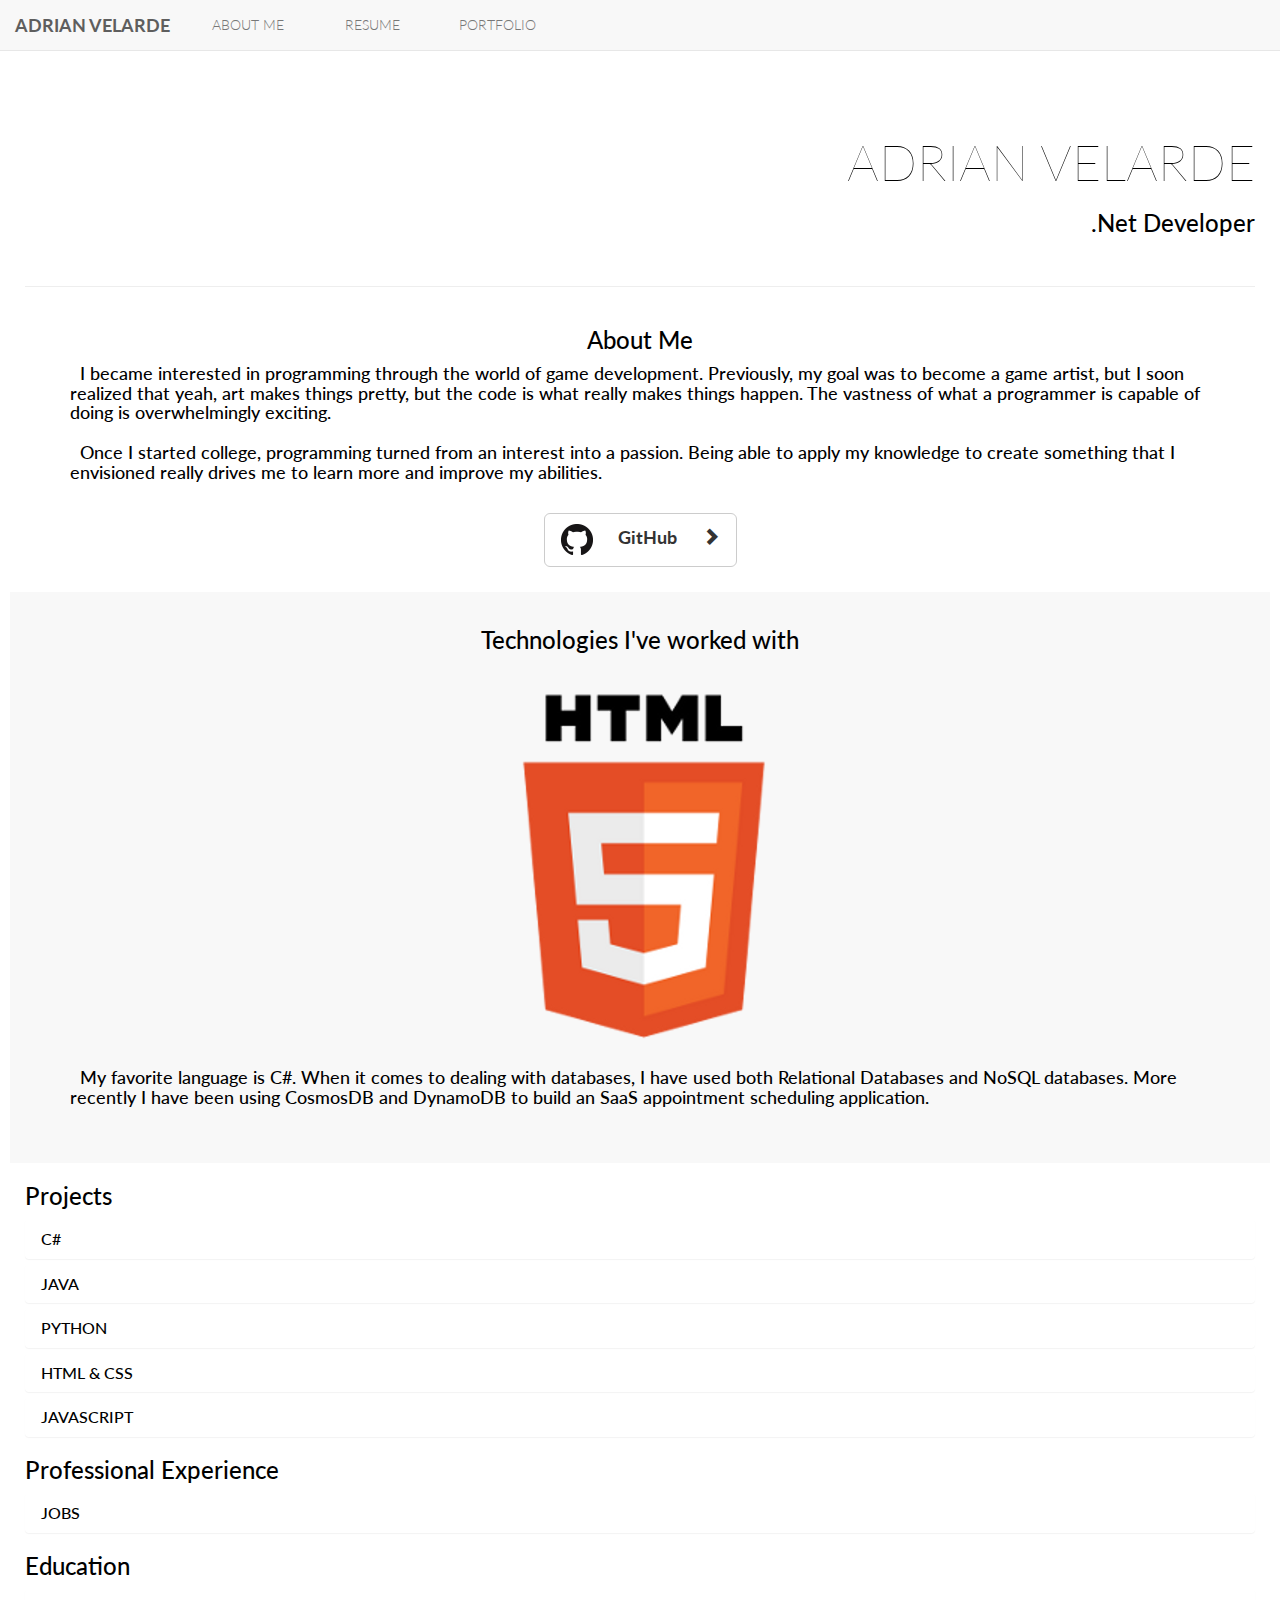
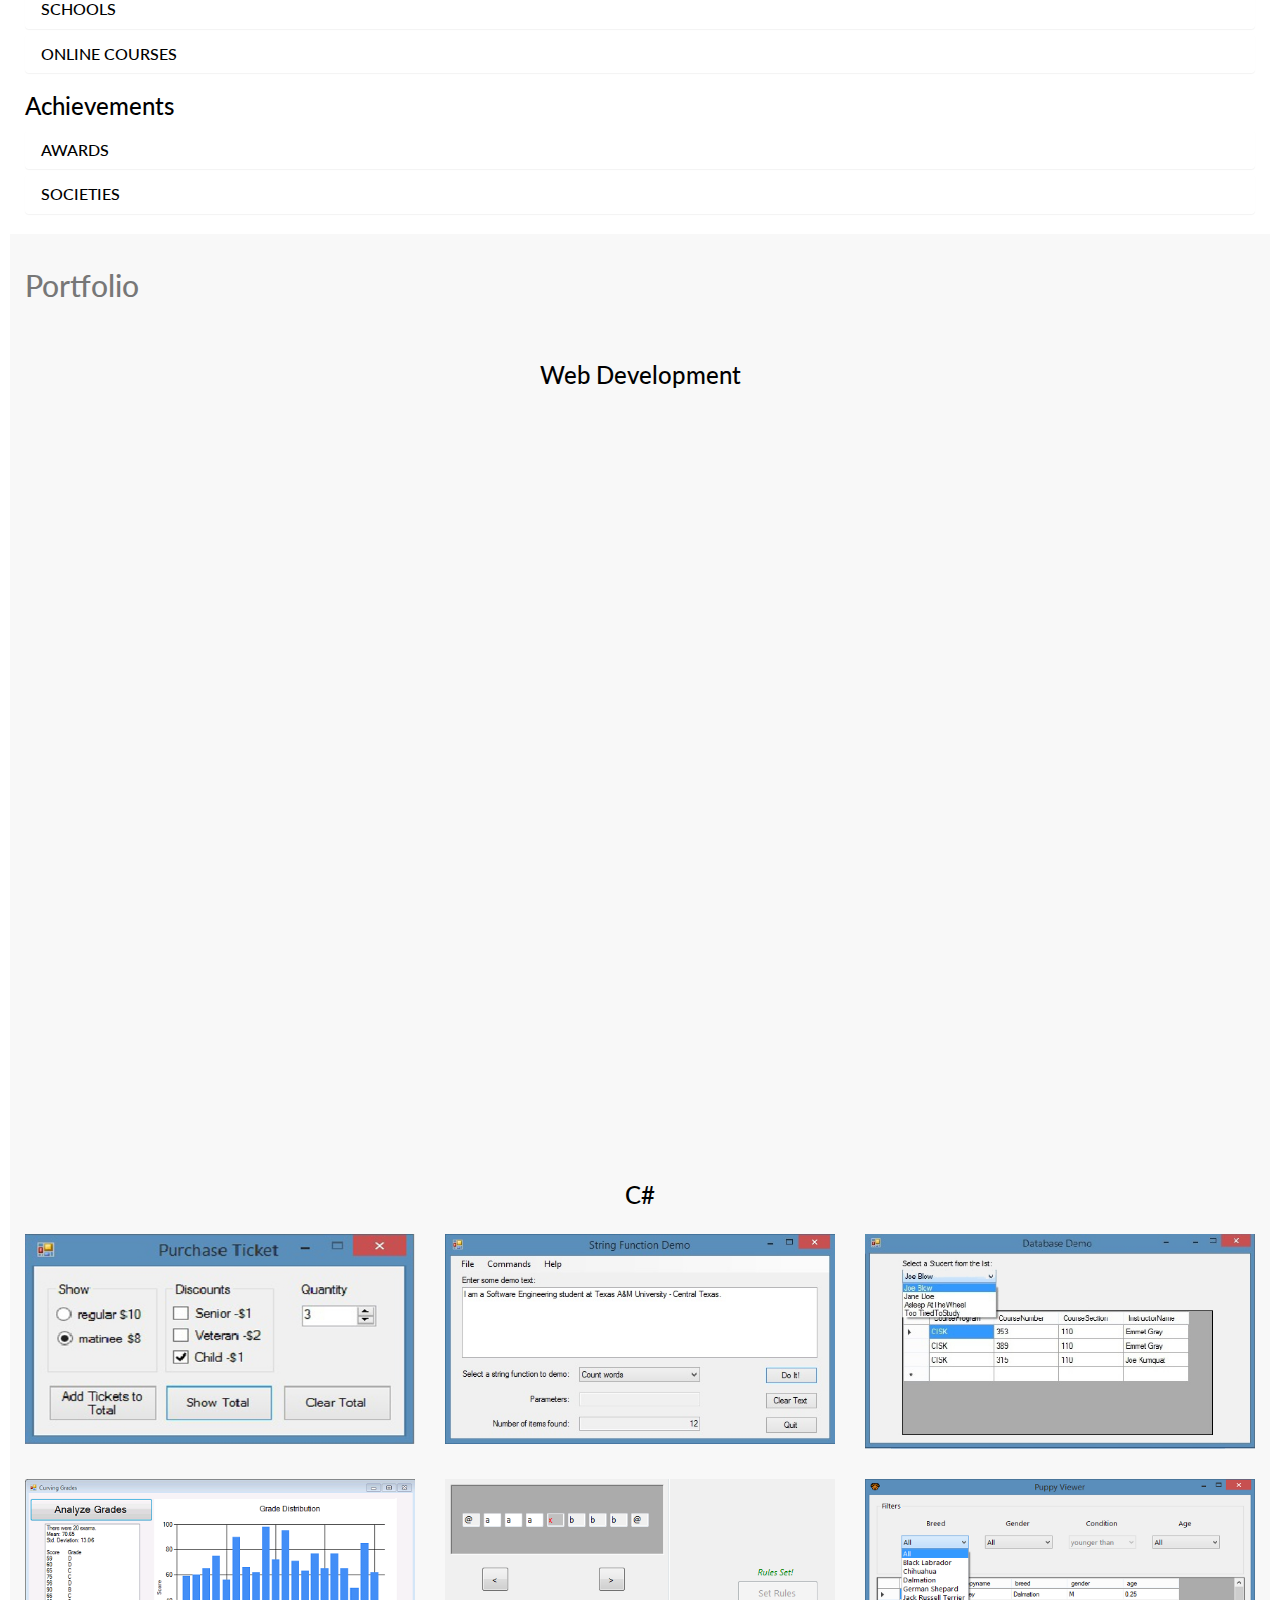
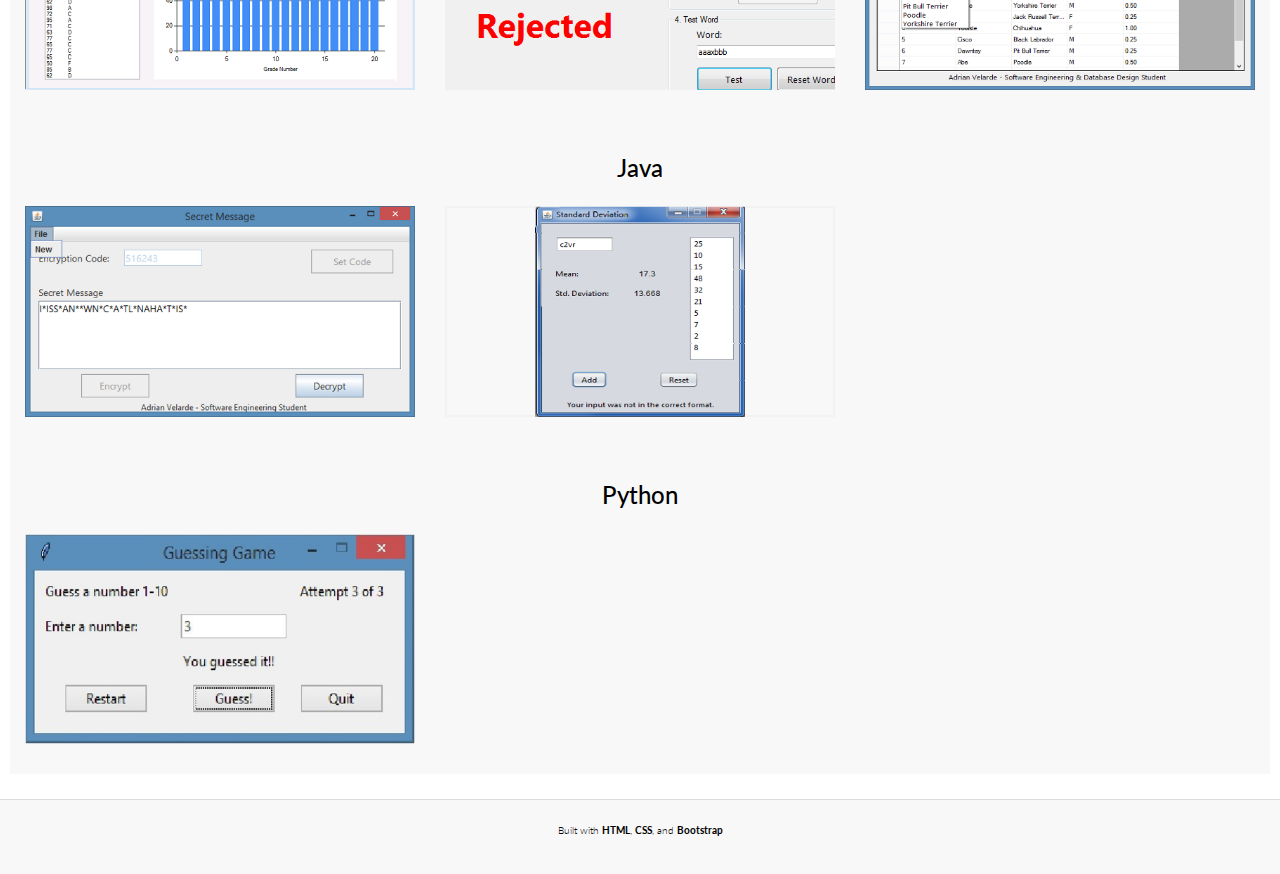
<file: index.html>
<!DOCTYPE html>
<html lang="en">
<head>

<meta charset="utf-8">
<meta name="viewport" content="width=device-width initial-scale=1 maximum-scale=2">

<link rel="stylesheet" href="css/globalStyle.css">
<link rel="stylesheet" href="css/stylesResume.css">
<link rel="stylesheet" href="css/bootstrap.min.css">
<script type="text/javascript" src="js/jquery-1.11.2.min.js"></script>
<script type="text/javascript" src="js/bootstrap.min.js"></script>
<link href='http://fonts.googleapis.com/css?family=Lato:100,300' rel='stylesheet' type='text/css'>

<title>Adrian Velarde</title>

</head>

<body class ="text-lato pad-h">
	<div>
		<div class="jumbotron pad-v">
		  <h1 class="title-super text-uppercase text-thin  text-right">Adrian Velarde</h1>
		  <h3 class="text-right">.Net Developer</h3><br><hr>
		  <div class="container">
			  <h3 id="about-me" class="text-center">About Me</h3>
			  <h4 class="text-left">&nbsp;&nbsp;I became interested in programming through the world of game development. Previously, my goal was to become a game artist, but I soon realized that yeah, art makes things pretty, but the code is what really makes things happen. The vastness of what a programmer is capable of doing is overwhelmingly exciting.<br><br>&nbsp;&nbsp;Once I started college, programming turned from an interest into a passion. Being able to apply my knowledge to create something that I envisioned really drives me to learn more and improve my abilities.<br></h4><br>
			  <p class="text-center"><a class="btn btn-default btn-lg pad-h" href="https://github.com/adrianvelarde" target="_blank" role="button"><img src="media/GitHub/GitHub-Mark-32px.png"><strong class="pad-h">GitHub</strong><span class="glyphicon glyphicon-chevron-right" aria-hidden="true"></span></a></p>
		  </div>
			
		</div>

		<nav class="navbar navbar-default navbar-fixed-top back-color-f8">
			<div class="navbar-header">
				<button  type="button" class="navbar-toggle collapsed" data-toggle="collapse" data-target="#navbar-menu">
					<span class="sr-only">Toggle Navigation</span>
					<span class="icon-bar"></span>
			        <span class="icon-bar"></span>
			        <span class="icon-bar"></span>
				</button>
				<a class="navbar-brand" href="#"><strong>ADRIAN VELARDE</strong></a>
			</div>

			<div class="collapse navbar-collapse" id="navbar-menu">
				<ul class="nav navbar-nav">
					<li><a href="#about-me" class="nav-item">ABOUT ME<span class="sr-only">(current)</span></a></li>
					<li><a href="#resume" class="nav-item">RESUME</a></li>
					<li><a href="#portfolio" class="nav-item">PORTFOLIO</a></li>
				</ul>
			</div>
		</nav>
	</div>

	<div class="row text-center pad-h pad-v back-color-f8">
		<div class="col-xs-12">
			<h3 id="technologies">Technologies I've worked with</h3>
		</div>
	
		<div id="carousel-technologies" class="carousel slide col-xs-12 pad-v" style="width: 100%" data-ride="carousel" data-interval="2000">
			<ol class="carousel-indicators" style="visibility: hidden">
				<li data-target="#carousel-technologies" data-slide-to="0" class="active"></li>
				<li data-target="#carousel-technologies" data-slide-to="1"></li>
				<li data-target="#carousel-technologies" data-slide-to="2"></li>
				<li data-target="#carousel-technologies" data-slide-to="3"></li>
				<li data-target="#carousel-technologies" data-slide-to="4"></li>
				<li data-target="#carousel-technologies" data-slide-to="5"></li>
			</ol>

			<div class="carousel-inner" role="listbox">
				<div class="item active">
					<img class="center-block" src="media/300logohtml5.png" alt="HTML 5">
				</div>
				<div class="item">
					<img class="center-block" src="media/300logocss3.png" alt="CSS 3">
				</div>
				<div class="item">
					<img class="center-block" src="media/300logopy.png" alt="Python">
				</div>
				<div class="item">
					<img class="center-block" src="media/300logojava.png" alt="Java">
				</div>
				<div class="item">
					<img class="center-block" src="media/300logoVS.png" alt="Visual Studio">
				</div>
				<div class="item">
					<img class="center-block" src="media/300logopostgre.png" alt="PostgreSQL">
				</div>
			</div>
		</div>
		<div class="container pad-v">
			<h4 class="text-left pad-v">&nbsp;&nbsp;My favorite language is C#. When it comes to dealing with databases, I have used both Relational Databases and NoSQL databases. More recently I have been using CosmosDB and DynamoDB to build an SaaS appointment scheduling application.</h4>
		</div>
	</div>

	<!-- RESUME -->
	<div class="row" id="resume">
		<div class="col-md-12">
			<h3 id="assignments">Projects</h3>

			<div class="panel-group" id="accordion" role="tablist" aria-multiselectable="true" data-parent="#selector">

				<div class="panel"><!--add class "panel-default"-->
					<div class="panel-heading" role="tab" id="csharp">
						<h4 class="panel-title">
							<a data-toggle="collapse" data-parent="#accordion" href="#collapseCsharp" aria-expanded="true" aria-controls="collapseCsharp">
								C#
							</a>
						</h4>
					</div>
					<div id="collapseCsharp" class="panel-collapse collapse" role="tabpanel" aria-labelledby="csharp">

					</div>
				</div>

				<div class="panel">
					<div class="panel-heading" role="tab" id="java">
						<h4 class="panel-title">
							<a data-toggle="collapse" data-parent="#accordion" href="#collapseJava" aria-expanded="true" aria-controls="collapseJava">
								JAVA
							</a>
						</h4>
					</div>
					<div id="collapseJava" class="panel-collapse collapse" role="tabpanel" aria-labelledby="java">
						
					</div>
				</div>

				<div class="panel">
					<div class="panel-heading" role="tab" id="python">
						<h4 class="panel-title">
							<a data-toggle="collapse" data-parent="#accordion" href="#collapsePython" aria-expanded="true" aria-controls="collapsePython">
								PYTHON
							</a>
						</h4>
					</div>
					<div id="collapsePython" class="panel-collapse collapse" role="tabpanel" aria-labelledby="python">
						
					</div>
				</div>

				<div class="panel">
					<div class="panel-heading" role="tab" id="htmlcss">
						<h4 class="panel-title">
							<a data-toggle="collapse" data-parent="#accordion" href="#collapseHTMLandCSS" aria-expanded="true" aria-controls="collapseHTMLandCSS">
								HTML & CSS
							</a>
						</h4>
					</div>
					<div id="collapseHTMLandCSS" class="panel-collapse collapse" role="tabpanel" aria-labelledby="htmlcss">
						
					</div>
				</div>

				<div class="panel">
					<div class="panel-heading" role="tab" id="javascript">
						<h4 class="panel-title">
							<a data-toggle="collapse" data-parent="#accordion" href="#collapseJavaScript" aria-expanded="true" aria-controls="collapseJavaScript">
								JAVASCRIPT
							</a>
						</h4>
					</div>
					<div id="collapseJavaScript" class="panel-collapse collapse" role="tabpanel" aria-labelledby="javascript">
						
					</div>
				</div>

			</div>





			<h3 id="cgi">Professional Experience</h3>
			<div class="panel-group" id="accordion" role="tablist" aria-multiselectable="true" data-parent="#selector">

				<div class="panel">
					<div class="panel-heading" role="tab" id="cgi">
						<h4 class="panel-title">
							<a data-toggle="collapse" data-parent="#accordion" href="#collapseCgi" aria-expanded="true" aria-controls="collapseCgi">
								JOBS
							</a>
						</h4>
					</div>
					<div id="collapseCgi" class="panel-collapse collapse" role="tabpanel" aria-labelledby="cgi">

					</div>
				</div>
				
			</div>			

			


			<h3 id="education">Education</h3>
			<div class="panel-group" id="accordion" role="tablist" aria-multiselectable="true" data-parent="#selector">

				<div class="panel">
					<div class="panel-heading" role="tab" id="schools">
						<h4 class="panel-title">
							<a data-toggle="collapse" data-parent="#accordion" href="#collapseSchools" aria-expanded="true" aria-controls="collapseSchools">
								SCHOOLS
							</a>
						</h4>
					</div>
					<div id="collapseSchools" class="panel-collapse collapse" role="tabpanel" aria-labelledby="schools">

					</div>
				</div>

				<div class="panel">
					<div class="panel-heading" role="tab" id="courses">
						<h4 class="panel-title">
							<a data-toggle="collapse" data-parent="#accordion" href="#collapseCourses" aria-expanded="true" aria-controls="collapseCourses">
								ONLINE COURSES
							</a>
						</h4>
					</div>
					<div id="collapseCourses" class="panel-collapse collapse" role="tabpanel" aria-labelledby="courses">
						
					</div>
				</div>
				
			</div>




			<h3 id="education">Achievements</h3>
			<div class="panel-group" id="accordion" role="tablist" aria-multiselectable="true" data-parent="#selector">

				<div class="panel">
					<div class="panel-heading" role="tab" id="awards">
						<h4 class="panel-title">
							<a data-toggle="collapse" data-parent="#accordion" href="#collapseAwards" aria-expanded="true" aria-controls="collapseAwards">
								AWARDS
							</a>
						</h4>
					</div>
					<div id="collapseAwards" class="panel-collapse collapse" role="tabpanel" aria-labelledby="awards">

					</div>
				</div>

				<div class="panel">
					<div class="panel-heading" role="tab" id="societies">
						<h4 class="panel-title">
							<a data-toggle="collapse" data-parent="#accordion" href="#collapseSocieties" aria-expanded="true" aria-controls="collapseSocieties">
								SOCIETIES
							</a>
						</h4>
					</div>
					<div id="collapseSocieties" class="panel-collapse collapse" role="tabpanel" aria-labelledby="societies">
						
					</div>
				</div>
				
			</div>

		</div>
	</div>

	<div class="row pad-v back-color-f8">
		<div class="col-md-12">
			<h2 id="portfolio" class="text-muted">Portfolio</h2>
		</div>
	</div>

	<div class="row text-center pad-v back-color-f8">
		<div> <h3>Web Development</h3>
			<div class="video-responsive">
				<iframe allowFullScreen frameborder="0" height="564" mozallowfullscreen src="https://player.vimeo.com/video/266218442" webkitAllowFullScreen width="640"></iframe>
			</div>
		</div>
	</div>

	<div class="row text-center pad-v back-color-f8">
		<div> <h3>C#</h3>
			<img src="media/555x300TicketHandler.jpg" class="img-clickable img-responsive center-block col-md-4 col-sm-6 col-xs-12 pad-v" data-toggle="modal" data-target="#csTicketHandler" alt="Ticket Handler">
			<img src="media/555x300StrFunctions.jpg" class="img-clickable img-responsive center-block col-md-4 col-sm-6 col-xs-12 pad-v" data-toggle="modal" data-target="#csStrFunctions" alt="String Functions">
			<img src="media/555x300DatabaseDemo.jpg" class="img-clickable img-responsive center-block col-md-4 col-sm-6 col-xs-12 pad-v" data-toggle="modal" data-target="#csDBDemo" alt="Database Demo">
			<img src="media/555x300CurvingGrades.png" class="img-clickable img-responsive center-block col-md-4 col-sm-6 col-xs-12 pad-v" data-toggle="modal" data-target="#csCurve" alt="Curving Grades">
			<img src="media/555x300TuringMachine.png" class="img-clickable img-responsive center-block col-md-4 col-sm-6 col-xs-12 pad-v" data-toggle="modal" data-target="#csTuring" alt="Turing Machine">
			<img src="media/555x300PuppyViewer.png" class="img-clickable img-responsive center-block col-md-4 col-sm-6 col-xs-12 pad-v" data-toggle="modal" data-target="#csPuppyViewer" alt="Puppy Viewer">
		</div>
	</div>
	<div class="row text-center pad-v back-color-f8">
		<div> <h3>Java</h3>
			<img src="media/555x300SecretMessage.png" class ="img-responsive center-block col-md-4 col-sm-6 col-xs-12 pad-v" data-toggle="modal" data-target="#jSecretMsg" alt="Secret Message">
			<img src="media/555x300StdDeviation.png" class ="img-responsive center-block col-md-4 col-sm-6 col-xs-12 pad-v" data-toggle="modal" data-target="#jStandardDeviation" alt="Standard Deviation">
		</div>
	</div>
	<div class="row text-center pad-v back-color-f8">
		<div> <h3>Python</h3>
			<img src="media/555x300pyGuessingGame.jpg" class ="img-responsive center-block col-md-4 col-sm-6 col-xs-12 pad-v" data-toggle="modal" data-target="#pyGuessing" alt="Guessing Game">
		</div>
	</div>



	<!-- Project 1 Modal -->
	<div class="modal fade" id="csTicketHandler" tabindex="-1" role="dialog" aria-labelledby="myModalLabel" aria-hidden="true">
		<div class="modal-dialog">
			<div class="modal-content">
				<div class="modal-header">
					<h4 class="modal-title" id="myModalLabel">C# - Ticket Handler</h4>
				</div>
				<div class="modal-body">
					<img src="media/555x300TicketHandler.jpg" class ="img-responsive">
					<p class="text-center">This is a basic ticket price calculator and the purpose of the assignment was to demonstrate knowledge of Windows Forms and Controls. The user selects the amount of tickets to purchase as well as any discounts they may qualify for.</p>
				</div>
				<div class="modal-footer">
					<button type="button" class="btn btn-default" data-dismiss="modal">Close</button>
				</div>
			</div>
		</div>
	</div>

	<!-- Project 2 Modal -->
	<div class="modal fade" id="csStrFunctions" tabindex="-1" role="dialog" aria-labelledby="myModalLabel" aria-hidden="true">
		<div class="modal-dialog">
			<div class="modal-content">
				<div class="modal-header">
					<h4 class="modal-title" id="myModalLabel">C# - String Functions</h4>
				</div>
				<div class="modal-body">
					<img src="media/555x300StrFunctions.jpg" class ="img-responsive">
					<p class="text-center">The purpose of the assignment was to demonstrate knowledge of String Functions and how to implement them. The program allowed the user to type demo text into the textbox and choose what they want to find. The program returned the number of items based on the user's selection.</p>
				</div>
				<div class="modal-footer">
					<button type="button" class="btn btn-default" data-dismiss="modal">Close</button>
				</div>
			</div>
		</div>
	</div>

	<!-- Project 3 Modal -->
	<div class="modal fade" id="csDBDemo" tabindex="-1" role="dialog" aria-labelledby="myModalLabel" aria-hidden="true">
		<div class="modal-dialog">
			<div class="modal-content">
				<div class="modal-header">
					<h4 class="modal-title" id="myModalLabel">C# - Database Demo</h4>
				</div>
				<div class="modal-body">
					<img src="media/555x300DatabaseDemo.jpg" class ="img-responsive">
					<p class="text-center">The purpose of the assignment was to demonstrate knowledge of setting up Databases in Visual Studio and properly linking them to controls. The program allowed the user to select a student from the drop down list and the classes that student is currently enrolled in shows up in the window.</p>
				</div>
				<div class="modal-footer">
					<button type="button" class="btn btn-default" data-dismiss="modal">Close</button>
				</div>
			</div>
		</div>
	</div>

	<!-- Project 4 Modal -->
	<div class="modal fade" id="csCurve" tabindex="-1" role="dialog" aria-labelledby="myModalLabel" aria-hidden="true">
		<div class="modal-dialog">
			<div class="modal-content">
				<div class="modal-header">
					<h4 class="modal-title" id="myModalLabel">C# - Curving Grades</h4>
				</div>
				<div class="modal-body">
					<img src="media/1000x450CurvingGrades.png" class ="img-responsive">
					<p class="text-center">This project allowed me to demonstrate my knowledge of standard deviation, selecting files, reading files, and link data from a file to a graph. The graph originally starts out blank and then updates when the user selects a file populated with grades. Once standard deviation is calculated, the letter grades are adjusted accordingly.</p>
				</div>
				<div class="modal-footer">
					<button type="button" class="btn btn-default" data-dismiss="modal">Close</button>
				</div>
			</div>
		</div>
	</div>

	<!-- Project 5 Modal -->
	<div class="modal fade" id="csTuring" tabindex="-1" role="dialog" aria-labelledby="myModalLabel" aria-hidden="true">
		<div class="modal-dialog">
			<div class="modal-content">
				<div class="modal-header">
					<h4 class="modal-title" id="myModalLabel">C# - Turing Machine</h4>
				</div>
				<div class="modal-body">
					<img src="media/650x800TuringMachine.png" class ="img-responsive">
					<p class="text-center">This assignment demonstrated knowledge of the way a Turing Machine operates and the concept behind the virtual tape. All the textboxes that are on the form are appended dynamically when the user selects an amount of input, rules, accepting states, and when they generate the grid. The tape that is created displays the word that is typed and is accepted or rejected depending on the language's transition rules. The language in the example only includes words that have an odd number of <i>a</i>'s and odd number of <i>b</i>'s. The '<i>x</i>' in the input word makes it rejected by the language and the virtual tape highlights the letter that made the word rejected. The user can also move the tape side to side to view each letter and the current letter is highlighted gray.</p>
				</div>
				<div class="modal-footer">
					<button type="button" class="btn btn-default" data-dismiss="modal">Close</button>
				</div>
			</div>
		</div>
	</div>

	<!-- Project 6 Modal -->
	<div class="modal fade" id="csPuppyViewer" tabindex="-1" role="dialog" aria-labelledby="myModalLabel" aria-hidden="true">
		<div class="modal-dialog">
			<div class="modal-content">
				<div class="modal-header">
					<h4 class="modal-title" id="myModalLabel">C# - Puppy Viewer</h4>
				</div>
				<div class="modal-body">
					<img src="media/555x300PuppyViewer.png" class ="img-responsive">
					<p class="text-center">I began this project by creating an ER-Diagram to plan the database schema. I used Python and the DB-API in the psycopg2 package to create and populate a PostgreSQL database. In order to link the database to Visual Studio I had to download and use the Npgsql NuGet, which allows for communication between C# and PostgreSQL databases. The items that show in the data table are determined by the fields selected by the user. Upon selection, the database is queried with the user's parameters and displays the appropriate data.</p>
				</div>
				<div class="modal-footer">
					<button type="button" class="btn btn-default" data-dismiss="modal">Close</button>
				</div>
			</div>
		</div>
	</div>

	<!-- Project 7 Modal -->
	<div class="modal fade" id="jSecretMsg" tabindex="-1" role="dialog" aria-labelledby="myModalLabel" aria-hidden="true">
		<div class="modal-dialog">
			<div class="modal-content">
				<div class="modal-header">
					<h4 class="modal-title" id="myModalLabel">Java - Secret Message</h4>
				</div>
				<div class="modal-body">
					<img src="media/555x300SecretMessage.png" class ="img-responsive">
					<p class="text-center">This assignment was given solely for the purpose of 2D-array manipulation. The encryption key is the number given to each column in the 2D-array. The message, here it was "I want an A in this class", is then encrypted by reordering the 2D array so that the key is in numerical order. Decryption occurs through the reversal of the keys and columns into their original positions.</p>
				</div>
				<div class="modal-footer">
					<button type="button" class="btn btn-default" data-dismiss="modal">Close</button>
				</div>
			</div>
		</div>
	</div>

	<!-- Project 8 Modal -->
	<div class="modal fade" id="jStandardDeviation" tabindex="-1" role="dialog" aria-labelledby="myModalLabel" aria-hidden="true">
		<div class="modal-dialog">
			<div class="modal-content">
				<div class="modal-header">
					<h4 class="modal-title" id="myModalLabel">Java - Standard Deviation</h4>
				</div>
				<div class="modal-body">
					<img src="media/555x300StdDeviation.png" class ="img-responsive">
					<p class="text-center">This assignment proved knowledge of inheritance, in which I had to inherit from the generic Exception class and create my own custom exceptions. If an error ocurred, such as if a user entered "cat" in the textbox for some reason, then my custom exception class would handle it.</p>
				</div>
				<div class="modal-footer">
					<button type="button" class="btn btn-default" data-dismiss="modal">Close</button>
				</div>
			</div>
		</div>
	</div>

	<!-- Project 9 Modal -->
	<div class="modal fade" id="pyGuessing" tabindex="-1" role="dialog" aria-labelledby="myModalLabel" aria-hidden="true">
		<div class="modal-dialog">
			<div class="modal-content">
				<div class="modal-header">
					<h4 class="modal-title" id="myModalLabel">Python - Guessing Game</h4>
				</div>
				<div class="modal-body">
					<img src="media/555x300pyGuessingGame.jpg" class ="img-responsive">
					<p class="text-center">The Python programs preceding this one were all console programs, so I decided to try making a GUI program with Python's tkinter package. It took a rough 1AM-4AM bout of tutorial viewing and documentation scanning to understand the concepts I needed to ultimately complete the project. The player gets three tries to guess a number between 1-10 as well as the option to restart or quit the game.</p>
				</div>
				<div class="modal-footer">
					<button type="button" class="btn btn-default" data-dismiss="modal">Close</button>
				</div>
			</div>
		</div>
	</div>

	<footer class="footer">
			<div class="container text-center">
				<p>Built with <strong>HTML</strong>, <strong>CSS</strong>, and <strong>Bootstrap</strong></p>
			</div>
	</footer>

	<script src="js/resumeBuilder.js"></script>
</body>
</html>
</file>
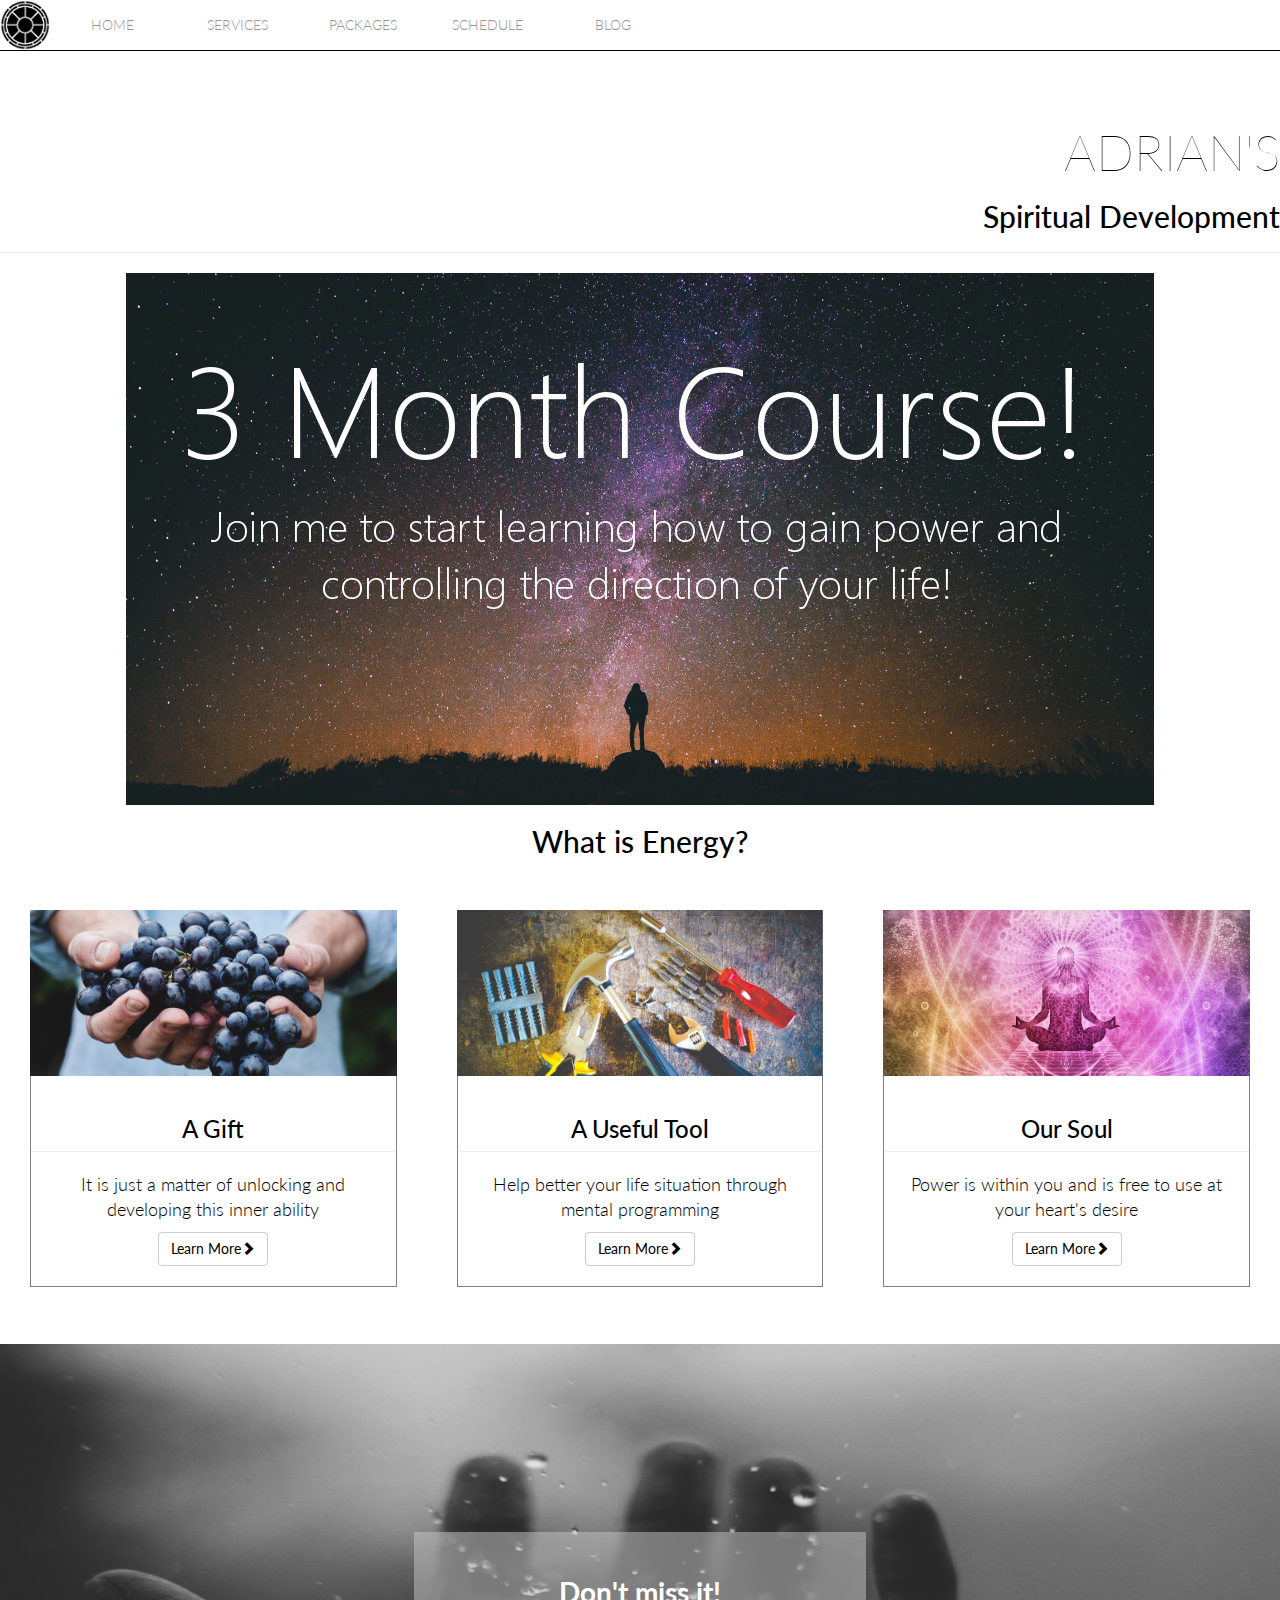
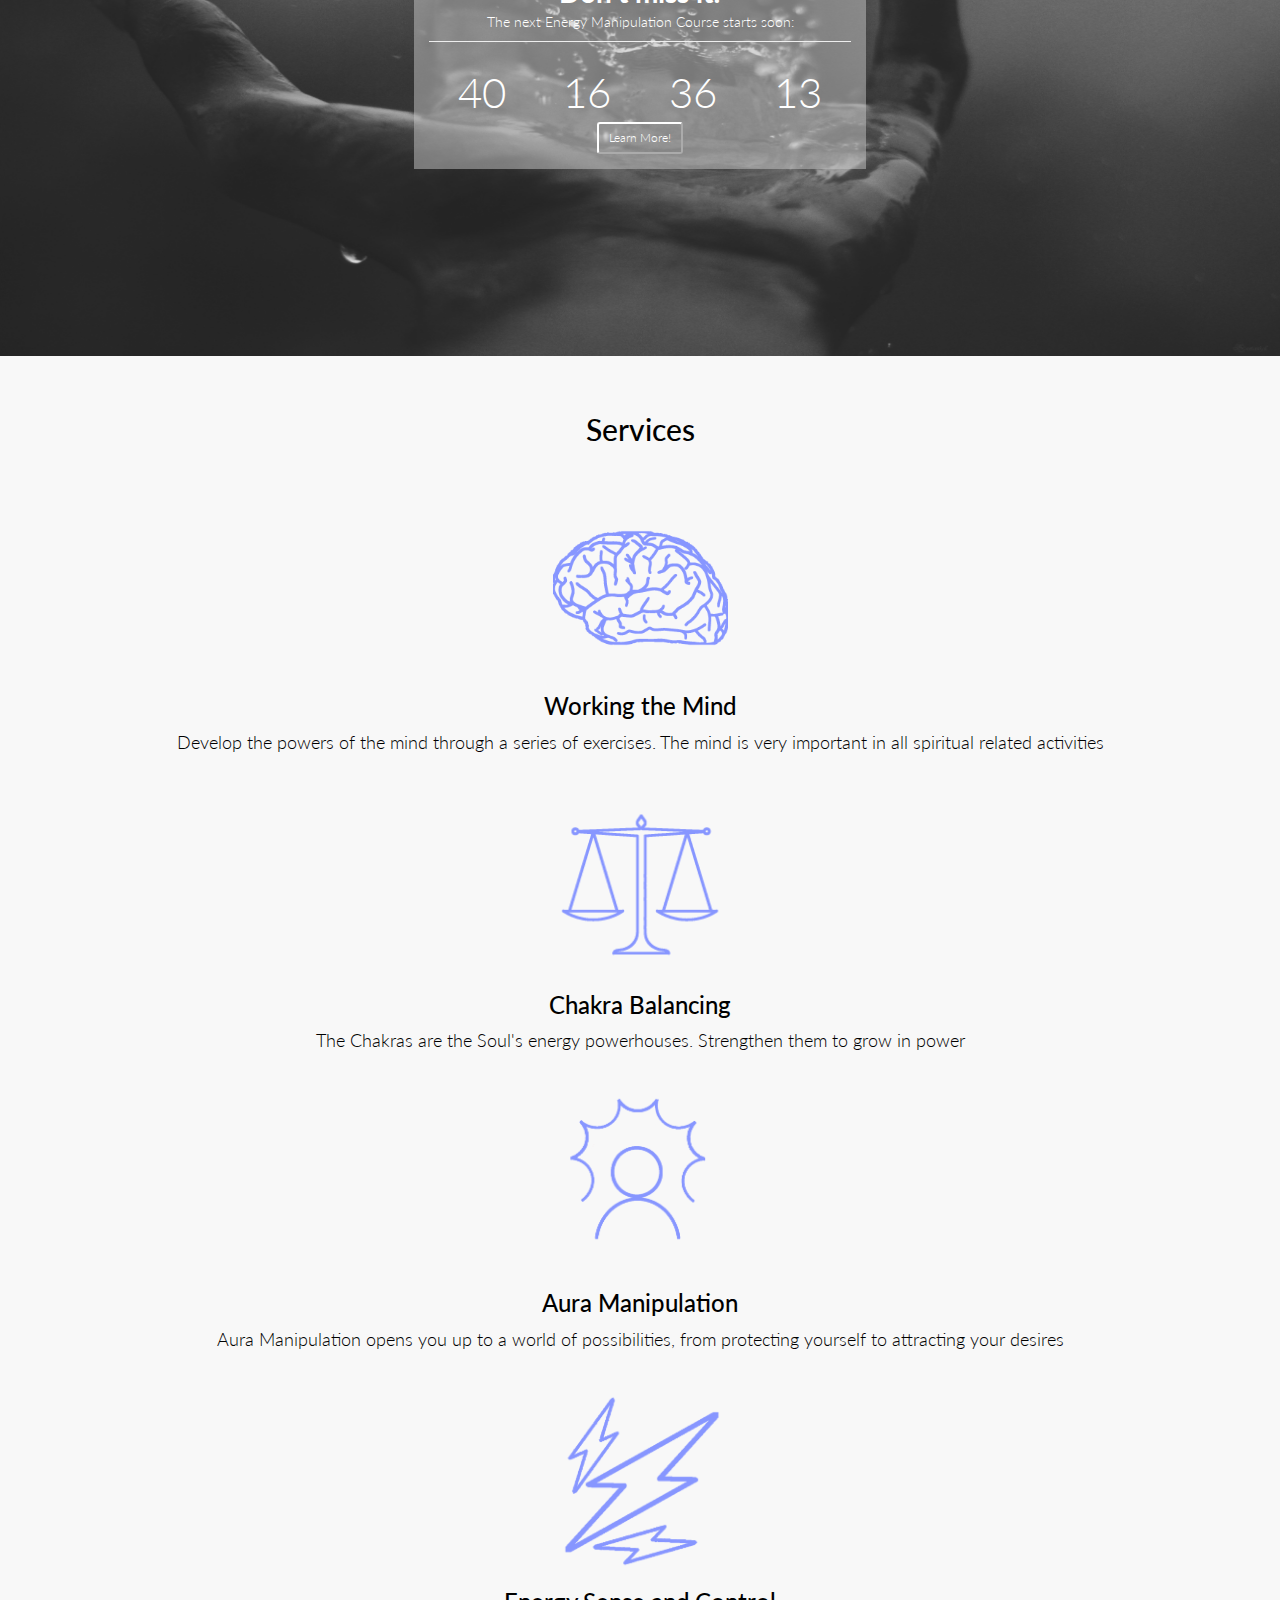
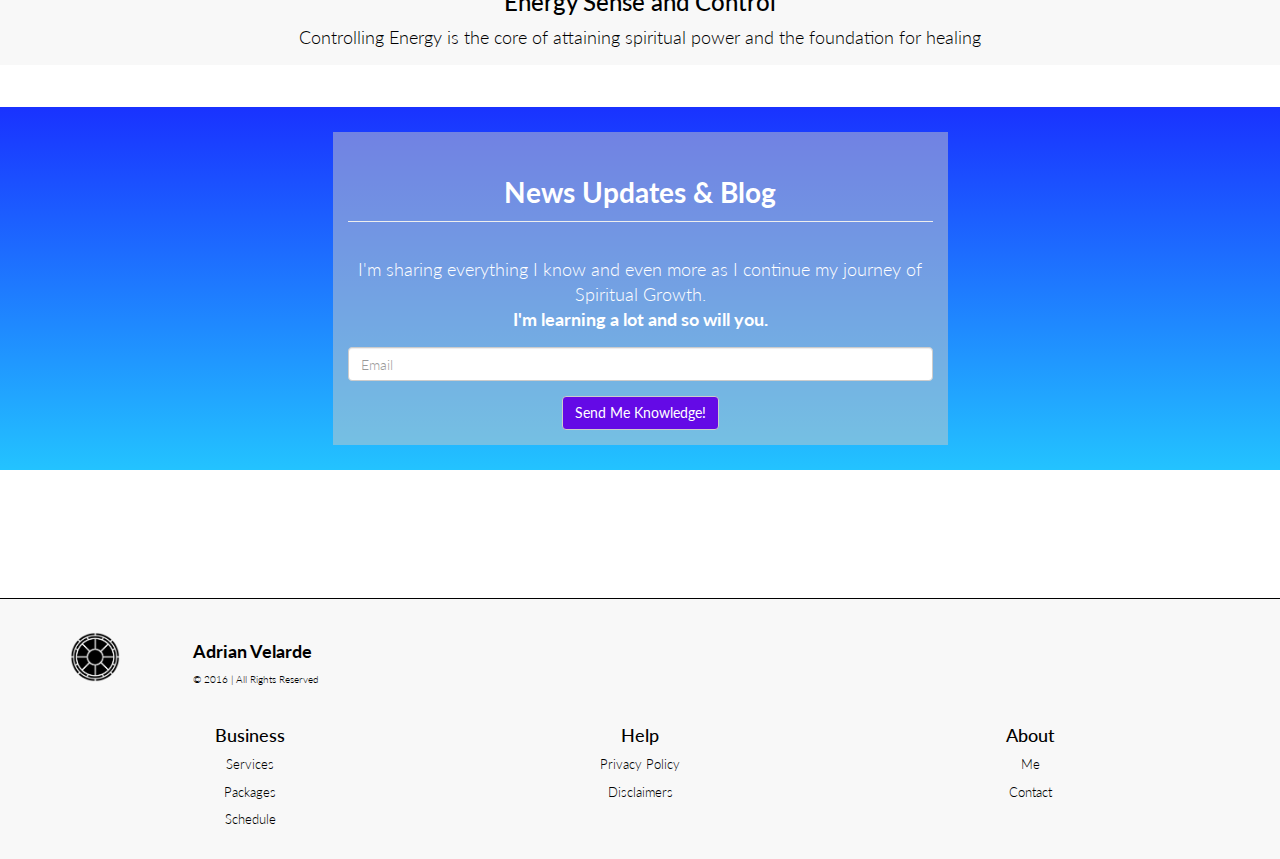
<file: SDC/index.html>
<!DOCTYPE html>
<html lang="en">
<head>

<meta charset="utf-8">
<meta name="viewport" content="width=device-width initial-scale=1 maximum-scale=2">

<link rel="stylesheet" href="css/globalStyle.css">
<link rel="stylesheet" href="css/bootstrap.css">

<link rel="stylesheet" href="css/timer.css">

<script type="text/javascript" src="js/jquery-3.1.0.min.js"></script>
<script type="text/javascript" src="js/bootstrap.min.js"></script>
<link href='http://fonts.googleapis.com/css?family=Lato:100,300' rel='stylesheet' type='text/css'>

<title>Spiritual Development -  Energy Manipulation</title>

</head>

<body class ="text-lato container-fluid">
	<div id="home" class="">
		<div class="pad-v">
			<div class="page-header row">
				<h1 class="title-super text-uppercase text-thin text-right">Adrian's</h1>
				  <h2 class="text-right">Spiritual Development</h2>
			</div>

			<div class="">
				<div id="billboard" class="carousel slide" data-ride="carousel">
				  <!-- Indicators
				  <ol class="carousel-indicators">
				    <li data-target="#billboard" data-slide-to="0" class="active"></li>
				  </ol>-->

				  <!-- Wrapper for slides -->
				  <div class="carousel-inner" role="listbox">
				    <div class="item active">
				      <a href="#"><img class="img-responsive center-block" src="img/night-sky-stars-woman-silhouettex1028.png" alt="Stars"></a>
				    </div>
				  </div>

				  <!-- Left and right controls-->
				  <!--<a class="left carousel-control" href="#billboard" role="button" data-slide="prev">
				    <span class="glyphicon glyphicon-chevron-left" aria-hidden="true"></span>
				    <span class="sr-only">Previous</span>
				  </a>
				  <a class="right carousel-control" href="#billboard" role="button" data-slide="next">
				    <span class="glyphicon glyphicon-chevron-right" aria-hidden="true"></span>
				    <span class="sr-only">Next</span>
				  </a>-->
				</div>
			</div>

		<div id="whatsEnergy" class="row">
			<h2 class="text-center col-sm-12 title-sub">What is Energy?</h2>

		  	<div class="col-sm-4 mar-v">
				<img class="img-responsive col-sm-12" src="img/blueberry-gift-883x400.jpeg" alt="A Gift"></img>
				<div class="mar-sides-15 flyer">
					<h3 class="text-center col-sm-12 page-header">A Gift</h3>
				  	<p class="text-center col-sm-12 p-20">
					  	It is just a matter of unlocking and developing this inner ability
					</p>
					<p class="text-center pad-h"><a class="btn btn-default font-black p-20"  role="button">
						Learn More<span class="glyphicon glyphicon-chevron-right"></span>
					</a></p>
				</div>
			</div>

			<div class="col-sm-4 mar-v">
				<img class="img-responsive col-sm-12" src="img/tools-883x400.png" alt="A Tool"></img>
				<div class="mar-sides-15 flyer">
					<h3 class="text-center col-sm-12 page-header">A Useful Tool</h3>
				  	<p class="text-center col-sm-12 p-20">
					  	Help better your life situation through mental programming
					</p>
					<p class="text-center pad-h"><a class="btn btn-default font-black p-20"  role="button">
						Learn More<span class="glyphicon glyphicon-chevron-right"></span>
					</a></p>
				</div>
			</div>

			<div class="col-sm-4 mar-v">
				<img class="img-responsive col-sm-12" src="img/meditation-soul883x400.png" alt="Our Soul"></img>
				<div class="mar-sides-15 flyer">
					<h3 class="text-center col-sm-12 page-header">Our Soul</h3>
				  	<p class="text-center col-sm-12 p-20">
					  	Power is within you and is free to use at your heart's desire
					</p>
					<p class="text-center pad-h"><a class="btn btn-default font-black p-20"  role="button">
						Learn More<span class="glyphicon glyphicon-chevron-right"></span>
					</a></p>
				</div>
			</div>
		  </div>
			
		</div>

		<nav class="navbar navbar-default navbar-fixed-top back-color-f8">
			<div class="navbar-header">
				<button  type="button" class="navbar-toggle collapsed" data-toggle="collapse" data-target="#navbar-menu">
					<span class="sr-only">Toggle Navigation</span>
					<span class="icon-bar"></span>
			        <span class="icon-bar"></span>
			        <span class="icon-bar"></span>
				</button>
				<a class="navbar-left pull-left" href="index.html"><img class="img-responsive img-logo" src="img/sun-black.png"></a>
			</div>

			<div class="collapse navbar-collapse" id="navbar-menu">
				<ul class="nav navbar-nav">
					<li><a href="index.html" class="nav-item">HOME<span class="sr-only">(current)</span></a></li>
					<li><a href="#services" class="nav-item">SERVICES</a></li>
					<li><a href="packages.html" class="nav-item">PACKAGES</a></li>
					<li><a href="#" class="nav-item">SCHEDULE</a></li>
					<li><a href="#" class="nav-item">BLOG</a></li>
				</ul>
			</div>
		</nav>
	</div>

	<div class="row billboard mar-v" style="background-image: url('img/black-white-hand-water-drops.jpg')">

		<div class="col-xs-0 col-sm-3"></div>
		<div class="col-xs-12 col-sm-6 background-grey-overlay">
			<div class="text-center font-white page-header"><strong class="font-md">Don't miss it!</strong>
			<div class="text-center font-white">The next Energy Manipulation Course starts soon:</div>
			</div>
			<div id="countdown-clock" class="">

				<div id="days" class="col-sm-3 text-lato text-center font-lg font-white">
					00
				</div>
				<div id="hours" class="col-sm-3 text-lato text-center font-lg font-white">
					00
				</div>
				<div id="minutes" class="col-sm-3 text-lato text-center font-lg font-white">
					00
				</div>
				<div id="seconds" class="col-sm-3 text-lato text-center font-lg font-white">
					00
				</div>
			</div>
			<div class="pad-v">
				<button class="btn-transparent btn-sm center-block p-20 pad-v">Learn More!</button>
			</div>
		</div>
		<div class="col-xs-0 col-sm-3"></div>
		
	</div>


	<div id="services" class="row text-center pad-h pad-v back-color-f8">
		<div class="mar-v">
			<h2>Services</h2>
		</div>

		<div class="col-sm-12 mar-v">
            <div class="row">
                <div class="col-sm-5"></div>
                <img class="col-sm-2 img-responsive img-center img-sub" src="img/brain-transparent-side-view.png" alt="Working the Mind" />
                <div class="col-sm-5"></div>
            </div>
            <div class="">
                <h3 class="text-center">Working the Mind</h3>
                <div class="text-center p-20">
                	Develop the powers of the mind through a series of exercises. The mind is very important in all spiritual related activities
                </div>
            </div>
        </div>

        <div class="col-sm-12 mar-v">
            <div class="row">
                <div class="col-sm-5"></div>
                <img class="col-sm-2 img-responsive img-center img-sub" src="img/libra-scales-border.png" alt="Chakra Balancing"/>
                <div class="col-sm-5"></div>
            </div>
            <div class="">
                <h3 class="text-center">Chakra Balancing</h3>
                <div class="text-center p-20">
                	The Chakras are the Soul's energy powerhouses. Strengthen them to grow in power
                </div>
            </div>
        </div>

        <div class="col-sm-12 mar-v">
            <div class="row">
                <div class="col-sm-5"></div>
                <img class="col-sm-2 img-responsive img-center img-sub" src="img/person-aura.png" alt="Aura Manipulation" />
                <div class="col-sm-5"></div>
            </div>
            <div class="">
                <h3 class="text-center">Aura Manipulation</h3>
                <div class="text-center p-20">
                	Aura Manipulation opens you up to a world of possibilities, from protecting yourself to attracting your desires
                </div>
            </div>
        </div>


        <div class="col-sm-12 mar-v">
            <div class="row">
                <div class="col-sm-5"></div>
                <img class="col-sm-2 img-responsive img-center img-sub" src="img/energy-three-bolts.png" alt="Energy Sense and Control"/>
                <div class="col-sm-5"></div>
            </div>
            <div class="">
                <h3 class="text-center">Energy Sense and Control</h3>
                <div class="text-center p-20">
                	Controlling Energy is the core of attaining spiritual power and the foundation for healing
                </div>
            </div>
		</div>

	</div>

	<div class="row gradient-blue pad-25 mar-v">

		<div class="col-xs-0 col-sm-3"></div>
		<div class="col-xs-12 col-sm-6 background-grey-overlay">
			<div class="text-center font-white font-md page-header"><strong>News Updates & Blog</strong></div>
			<div class="pad-v">
				<div class="text-center font-white p-20">I'm sharing everything I know and even more as I continue my journey of Spiritual Growth.</div>
				<div class="text-center font-white p-20"><strong>I'm learning a lot and so will you.</strong></div>
				<input class="center-block form-control mar-15" type="email" name="email" placeholder="Email"/>
				<button class="btn btn-default center-block p-20 mar-15 font-white" style="background-color:rgb(100, 10, 230);">Send Me Knowledge!</button>
			</div>
		</div>
		<div class="col-xs-0 col-sm-3"></div>
		
	</div>



	<footer class="footer">
			<div class="container text-center">
				<div class="row">
					<div class="col-sm-1">
						<a class=" pull-left" href="index.html"><img class="img-responsive img-logo" src="img/sun-black.png"></a>
					</div>
					<div class="col-sm-11">
						<div class=" text-left pad-h"><h4><strong>Adrian Velarde</strong></h4><p>&copy;&nbsp;2016 | All Rights Reserved</p></div>
					</div>
				</div>

				<div class="row p-20">
					<div class="col-xs-6 col-sm-4">
						<h4>Business</h4>
						<p>
							<a href="index.html#services" class="font-black">Services</a>
						</p>
						<p>
							<a href="packages.html" class="font-black">Packages</a>
						</p>
						<p>
							<a href="#" class="font-black">Schedule</a>
						</p>
					</div>
					<div class="col-xs-6 col-sm-4">
						<h4>Help</h4>
						<p>
							<a href="#" class="font-black">Privacy Policy</a>
						</p>
						<p>
							<a href="#" class="font-black">Disclaimers</a>
						</p>
					</div>

					<div class="col-xs-6 col-sm-4">
						<h4>About</h4>
						<p>
							<a href="#" class="font-black">Me</a>
						</p>
						<p>
							<a href="#" class="font-black">Contact</a>
						</p>
					</div>
				</div>
				
			</div>
	</footer>

	<script type="text/javascript" src="js/countdown.js"></script>
	<script>
		countdown('06/04/2017 12:00:00 AM', ['days', 'hours', 'minutes', 'seconds']);
	</script>
</body>
</html>
</file>
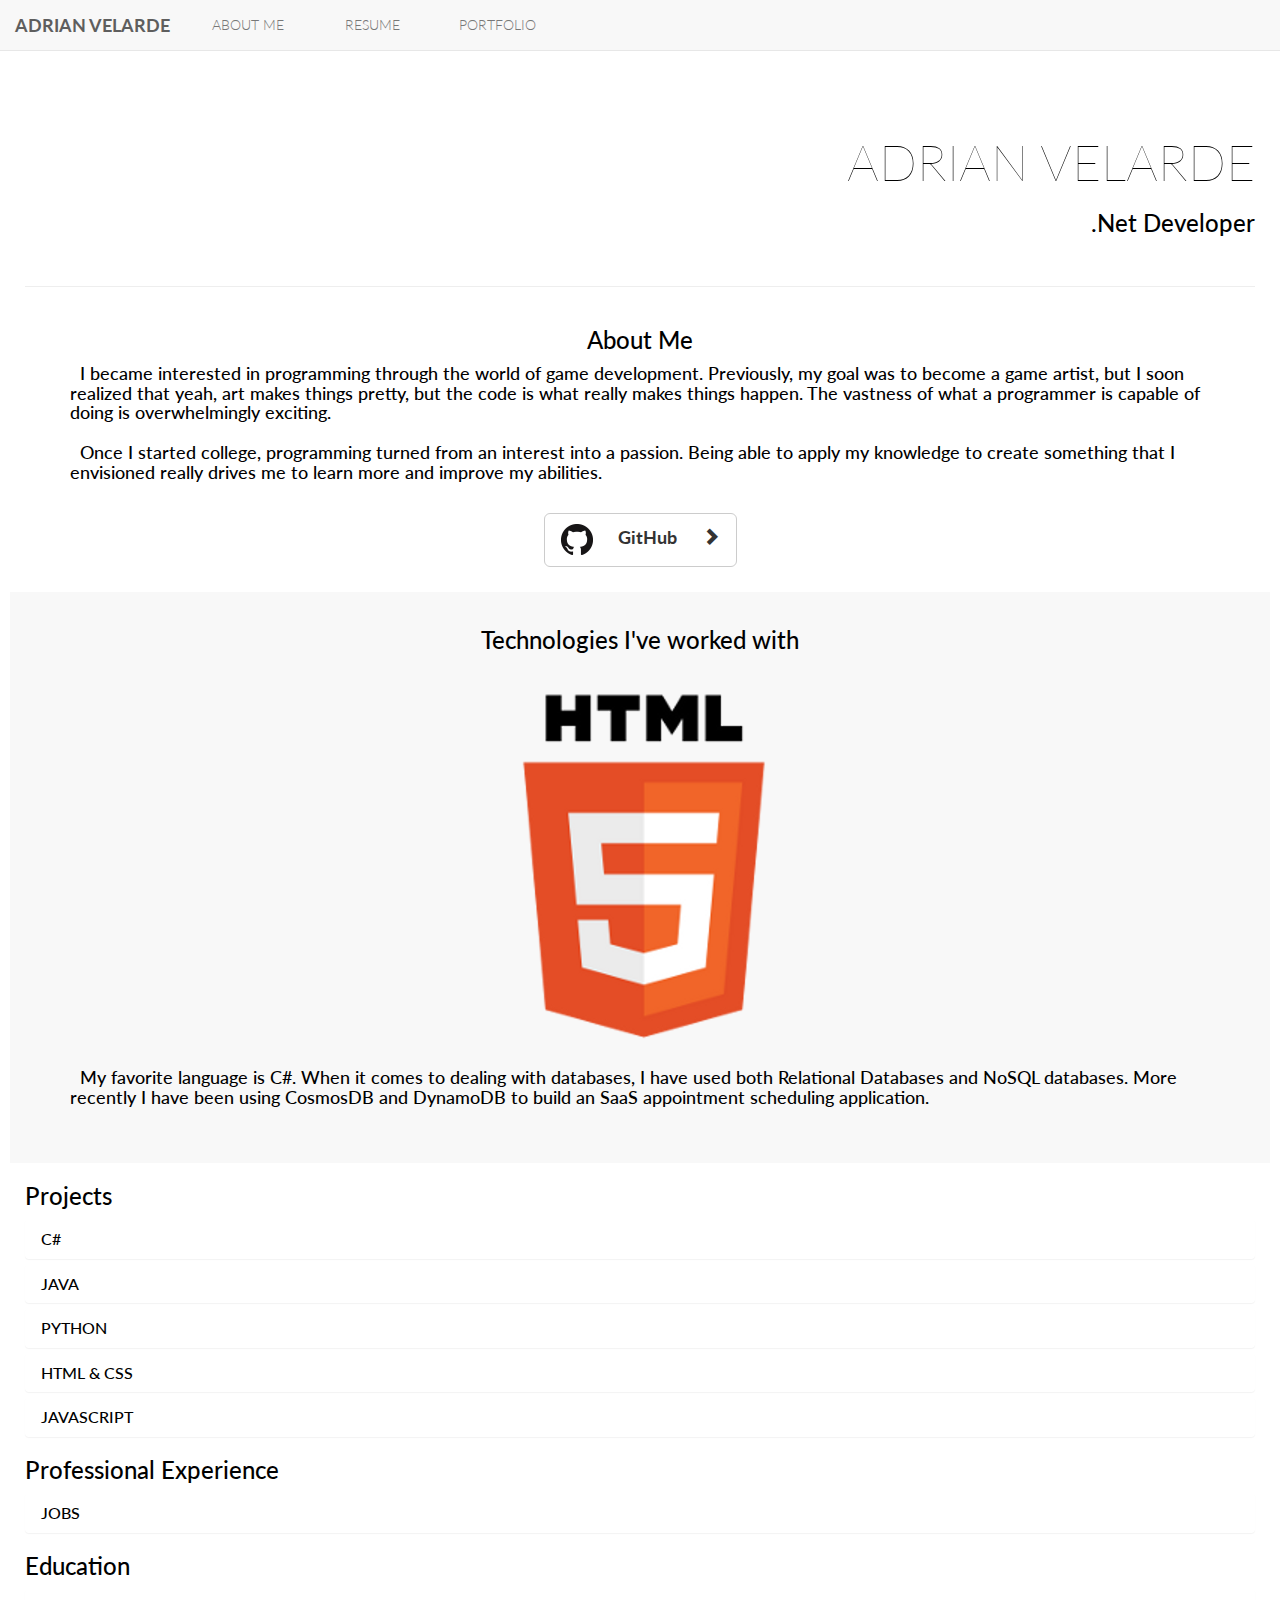
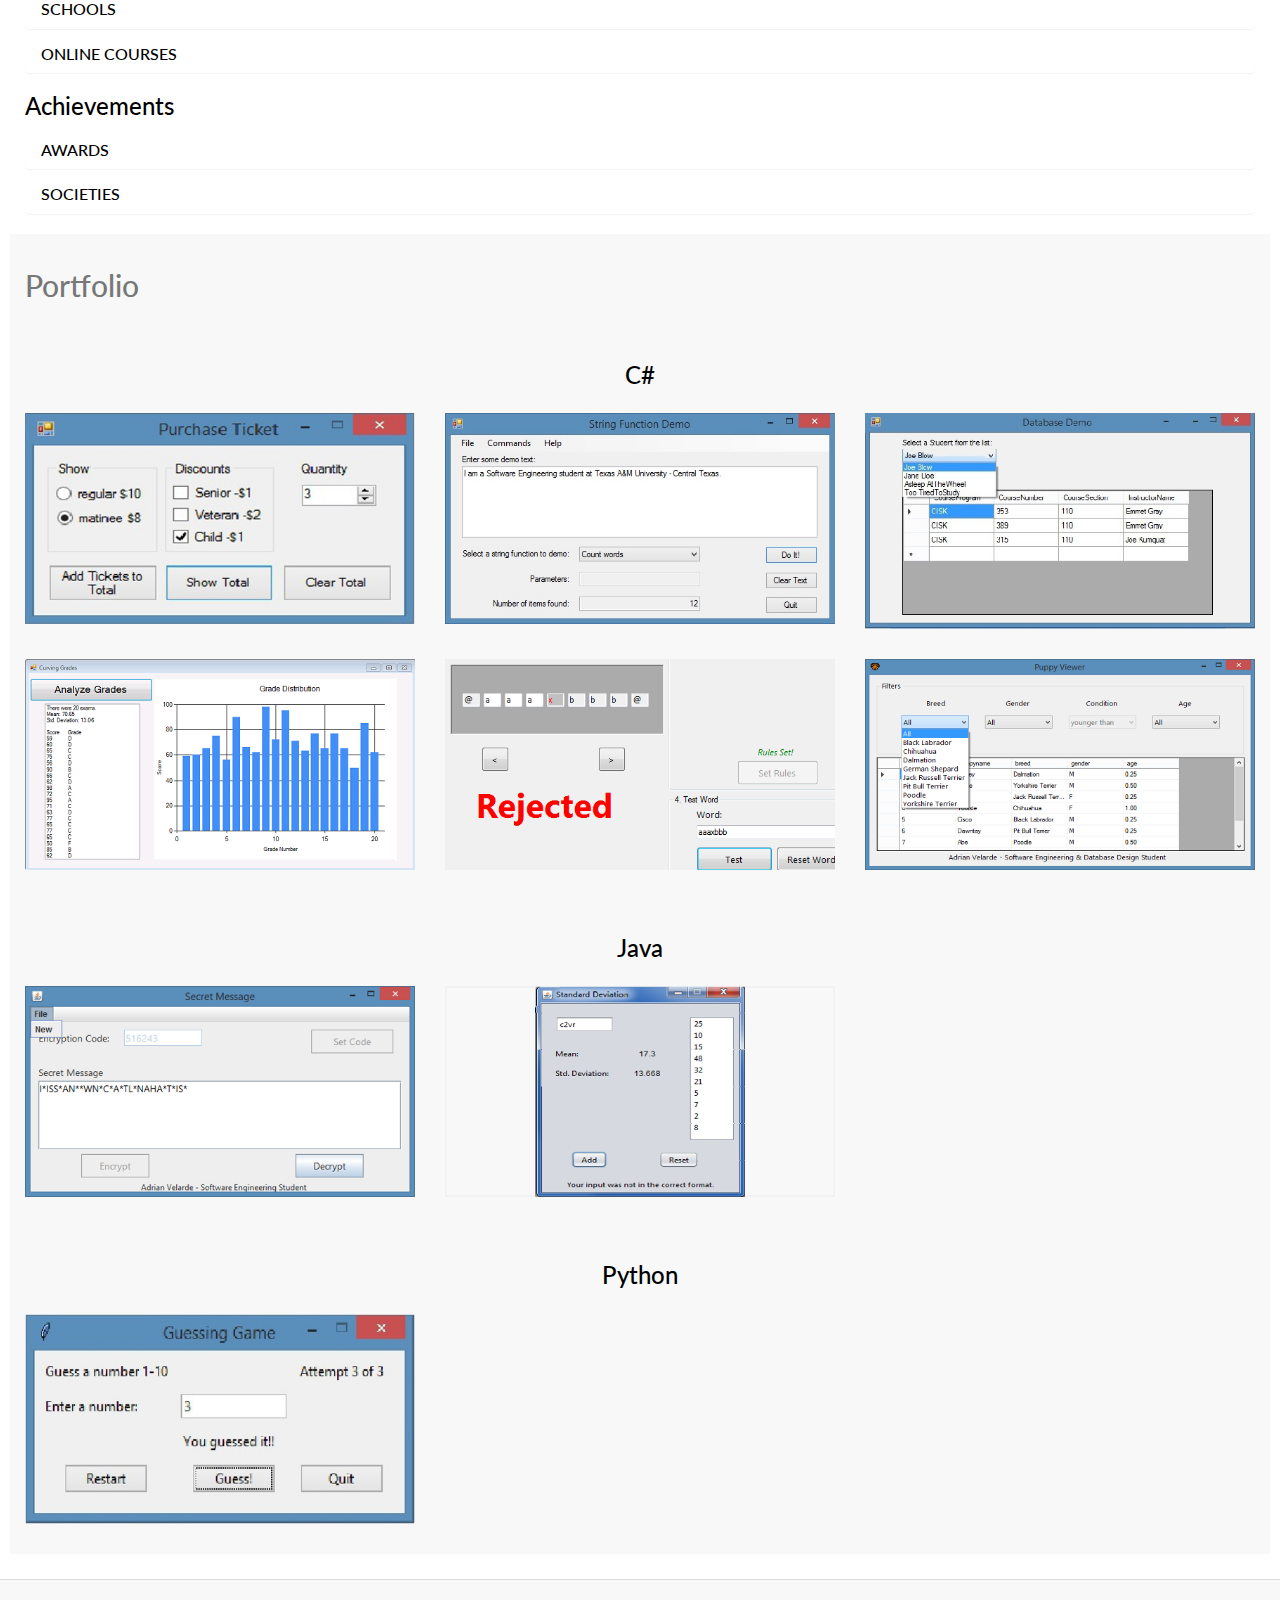
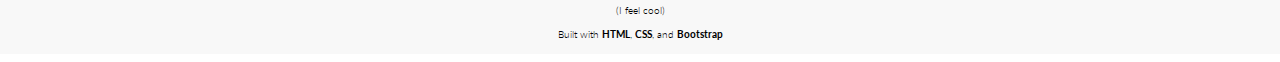
<file: index_formal.html>
<!DOCTYPE html>
<html lang="en">
<head>

<meta charset="utf-8">
<meta name="viewport" content="width=device-width initial-scale=1 maximum-scale=2">

<link rel="stylesheet" href="css/globalStyle.css">
<link rel="stylesheet" href="css/stylesResume.css">
<link rel="stylesheet" href="css/bootstrap.min.css">
<script type="text/javascript" src="js/jquery-1.11.2.min.js"></script>
<script type="text/javascript" src="js/bootstrap.min.js"></script>
<link href='http://fonts.googleapis.com/css?family=Lato:100,300' rel='stylesheet' type='text/css'>

<title>Adrian Velarde</title>

</head>

<body class ="text-lato pad-h">
	<div>
		<div class="jumbotron pad-v">
		  <h1 class="title-super text-uppercase text-thin  text-right">Adrian Velarde</h1>
		  <h3 class="text-right">.Net Developer</h3><br><hr>
		  <div class="container">
			  <h3 id="about-me" class="text-center">About Me</h3>
			  <h4 class="text-left">&nbsp;&nbsp;I became interested in programming through the world of game development. Previously, my goal was to become a game artist, but I soon realized that yeah, art makes things pretty, but the code is what really makes things happen. The vastness of what a programmer is capable of doing is overwhelmingly exciting.<br><br>&nbsp;&nbsp;Once I started college, programming turned from an interest into a passion. Being able to apply my knowledge to create something that I envisioned really drives me to learn more and improve my abilities.<br></h4><br>
			  <p class="text-center"><a class="btn btn-default btn-lg pad-h" href="https://github.com/adrianvelarde" target="_blank" role="button"><img src="media/GitHub/GitHub-Mark-32px.png"><strong class="pad-h">GitHub</strong><span class="glyphicon glyphicon-chevron-right" aria-hidden="true"></span></a></p>
		  </div>
			
		</div>

		<nav class="navbar navbar-default navbar-fixed-top back-color-f8">
			<div class="navbar-header">
				<button  type="button" class="navbar-toggle collapsed" data-toggle="collapse" data-target="#navbar-menu">
					<span class="sr-only">Toggle Navigation</span>
					<span class="icon-bar"></span>
			        <span class="icon-bar"></span>
			        <span class="icon-bar"></span>
				</button>
				<a class="navbar-brand" href="#"><strong>ADRIAN VELARDE</strong></a>
			</div>

			<div class="collapse navbar-collapse" id="navbar-menu">
				<ul class="nav navbar-nav">
					<li><a href="#about-me" class="nav-item">ABOUT ME<span class="sr-only">(current)</span></a></li>
					<li><a href="#resume" class="nav-item">RESUME</a></li>
					<li><a href="#portfolio" class="nav-item">PORTFOLIO</a></li>
				</ul>
			</div>
		</nav>
	</div>

	<div class="row text-center pad-h pad-v back-color-f8">
		<div class="col-xs-12">
			<h3 id="technologies">Technologies I've worked with</h3>
		</div>
	
		<div id="carousel-technologies" class="carousel slide col-xs-12 pad-v" style="width: 100%" data-ride="carousel" data-interval="2000">
			<ol class="carousel-indicators" style="visibility: hidden">
				<li data-target="#carousel-technologies" data-slide-to="0" class="active"></li>
				<li data-target="#carousel-technologies" data-slide-to="1"></li>
				<li data-target="#carousel-technologies" data-slide-to="2"></li>
				<li data-target="#carousel-technologies" data-slide-to="3"></li>
				<li data-target="#carousel-technologies" data-slide-to="4"></li>
				<li data-target="#carousel-technologies" data-slide-to="5"></li>
			</ol>

			<div class="carousel-inner" role="listbox">
				<div class="item active">
					<img class="center-block" src="media/300logohtml5.png" alt="HTML 5">
				</div>
				<div class="item">
					<img class="center-block" src="media/300logocss3.png" alt="CSS 3">
				</div>
				<div class="item">
					<img class="center-block" src="media/300logopy.png" alt="Python">
				</div>
				<div class="item">
					<img class="center-block" src="media/300logojava.png" alt="Java">
				</div>
				<div class="item">
					<img class="center-block" src="media/300logoVS.png" alt="Visual Studio">
				</div>
				<div class="item">
					<img class="center-block" src="media/300logopostgre.png" alt="PostgreSQL">
				</div>
			</div>
		</div>
		<div class="container pad-v">
			<h4 class="text-left pad-v">&nbsp;&nbsp;My favorite language is C#. When it comes to dealing with databases, I have used both Relational Databases and NoSQL databases. More recently I have been using CosmosDB and DynamoDB to build an SaaS appointment scheduling application.</h4>
		</div>
	</div>

	<!-- RESUME -->
	<div class="row" id="resume">
		<div class="col-md-12">
			<h3 id="assignments">Projects</h3>

			<div class="panel-group" id="accordion" role="tablist" aria-multiselectable="true" data-parent="#selector">

				<div class="panel"><!--add class "panel-default"-->
					<div class="panel-heading" role="tab" id="csharp">
						<h4 class="panel-title">
							<a data-toggle="collapse" data-parent="#accordion" href="#collapseCsharp" aria-expanded="true" aria-controls="collapseCsharp">
								C#
							</a>
						</h4>
					</div>
					<div id="collapseCsharp" class="panel-collapse collapse" role="tabpanel" aria-labelledby="csharp">

					</div>
				</div>

				<div class="panel">
					<div class="panel-heading" role="tab" id="java">
						<h4 class="panel-title">
							<a data-toggle="collapse" data-parent="#accordion" href="#collapseJava" aria-expanded="true" aria-controls="collapseJava">
								JAVA
							</a>
						</h4>
					</div>
					<div id="collapseJava" class="panel-collapse collapse" role="tabpanel" aria-labelledby="java">
						
					</div>
				</div>

				<div class="panel">
					<div class="panel-heading" role="tab" id="python">
						<h4 class="panel-title">
							<a data-toggle="collapse" data-parent="#accordion" href="#collapsePython" aria-expanded="true" aria-controls="collapsePython">
								PYTHON
							</a>
						</h4>
					</div>
					<div id="collapsePython" class="panel-collapse collapse" role="tabpanel" aria-labelledby="python">
						
					</div>
				</div>

				<div class="panel">
					<div class="panel-heading" role="tab" id="htmlcss">
						<h4 class="panel-title">
							<a data-toggle="collapse" data-parent="#accordion" href="#collapseHTMLandCSS" aria-expanded="true" aria-controls="collapseHTMLandCSS">
								HTML & CSS
							</a>
						</h4>
					</div>
					<div id="collapseHTMLandCSS" class="panel-collapse collapse" role="tabpanel" aria-labelledby="htmlcss">
						
					</div>
				</div>

				<div class="panel">
					<div class="panel-heading" role="tab" id="javascript">
						<h4 class="panel-title">
							<a data-toggle="collapse" data-parent="#accordion" href="#collapseJavaScript" aria-expanded="true" aria-controls="collapseJavaScript">
								JAVASCRIPT
							</a>
						</h4>
					</div>
					<div id="collapseJavaScript" class="panel-collapse collapse" role="tabpanel" aria-labelledby="javascript">
						
					</div>
				</div>

			</div>





			<h3 id="cgi">Professional Experience</h3>
			<div class="panel-group" id="accordion" role="tablist" aria-multiselectable="true" data-parent="#selector">

				<div class="panel">
					<div class="panel-heading" role="tab" id="cgi">
						<h4 class="panel-title">
							<a data-toggle="collapse" data-parent="#accordion" href="#collapseCgi" aria-expanded="true" aria-controls="collapseCgi">
								JOBS
							</a>
						</h4>
					</div>
					<div id="collapseCgi" class="panel-collapse collapse" role="tabpanel" aria-labelledby="cgi">

					</div>
				</div>
				
			</div>			

			


			<h3 id="education">Education</h3>
			<div class="panel-group" id="accordion" role="tablist" aria-multiselectable="true" data-parent="#selector">

				<div class="panel">
					<div class="panel-heading" role="tab" id="schools">
						<h4 class="panel-title">
							<a data-toggle="collapse" data-parent="#accordion" href="#collapseSchools" aria-expanded="true" aria-controls="collapseSchools">
								SCHOOLS
							</a>
						</h4>
					</div>
					<div id="collapseSchools" class="panel-collapse collapse" role="tabpanel" aria-labelledby="schools">

					</div>
				</div>

				<div class="panel">
					<div class="panel-heading" role="tab" id="courses">
						<h4 class="panel-title">
							<a data-toggle="collapse" data-parent="#accordion" href="#collapseCourses" aria-expanded="true" aria-controls="collapseCourses">
								ONLINE COURSES
							</a>
						</h4>
					</div>
					<div id="collapseCourses" class="panel-collapse collapse" role="tabpanel" aria-labelledby="courses">
						
					</div>
				</div>
				
			</div>




			<h3 id="education">Achievements</h3>
			<div class="panel-group" id="accordion" role="tablist" aria-multiselectable="true" data-parent="#selector">

				<div class="panel">
					<div class="panel-heading" role="tab" id="awards">
						<h4 class="panel-title">
							<a data-toggle="collapse" data-parent="#accordion" href="#collapseAwards" aria-expanded="true" aria-controls="collapseAwards">
								AWARDS
							</a>
						</h4>
					</div>
					<div id="collapseAwards" class="panel-collapse collapse" role="tabpanel" aria-labelledby="awards">

					</div>
				</div>

				<div class="panel">
					<div class="panel-heading" role="tab" id="societies">
						<h4 class="panel-title">
							<a data-toggle="collapse" data-parent="#accordion" href="#collapseSocieties" aria-expanded="true" aria-controls="collapseSocieties">
								SOCIETIES
							</a>
						</h4>
					</div>
					<div id="collapseSocieties" class="panel-collapse collapse" role="tabpanel" aria-labelledby="societies">
						
					</div>
				</div>
				
			</div>

		</div>
	</div>

	<div class="row pad-v back-color-f8">
		<div class="col-md-12">
			<h2 id="portfolio" class="text-muted">Portfolio</h2>
		</div>
	</div>

	<div class="row text-center pad-v back-color-f8">
		<div> <h3>C#</h3>
			<img src="media/555x300TicketHandler.jpg" class="img-clickable img-responsive center-block col-md-4 col-sm-6 col-xs-12 pad-v" data-toggle="modal" data-target="#csTicketHandler" alt="Ticket Handler">
			<img src="media/555x300StrFunctions.jpg" class="img-clickable img-responsive center-block col-md-4 col-sm-6 col-xs-12 pad-v" data-toggle="modal" data-target="#csStrFunctions" alt="String Functions">
			<img src="media/555x300DatabaseDemo.jpg" class="img-clickable img-responsive center-block col-md-4 col-sm-6 col-xs-12 pad-v" data-toggle="modal" data-target="#csDBDemo" alt="Database Demo">
			<img src="media/555x300CurvingGrades.png" class="img-clickable img-responsive center-block col-md-4 col-sm-6 col-xs-12 pad-v" data-toggle="modal" data-target="#csCurve" alt="Curving Grades">
			<img src="media/555x300TuringMachine.png" class="img-clickable img-responsive center-block col-md-4 col-sm-6 col-xs-12 pad-v" data-toggle="modal" data-target="#csTuring" alt="Turing Machine">
			<img src="media/555x300PuppyViewer.png" class="img-clickable img-responsive center-block col-md-4 col-sm-6 col-xs-12 pad-v" data-toggle="modal" data-target="#csPuppyViewer" alt="Puppy Viewer">
		</div>
	</div>
	<div class="row text-center pad-v back-color-f8">
		<div> <h3>Java</h3>
			<img src="media/555x300SecretMessage.png" class ="img-responsive center-block col-md-4 col-sm-6 col-xs-12 pad-v" data-toggle="modal" data-target="#jSecretMsg" alt="Secret Message">
			<img src="media/555x300StdDeviation.png" class ="img-responsive center-block col-md-4 col-sm-6 col-xs-12 pad-v" data-toggle="modal" data-target="#jStandardDeviation" alt="Standard Deviation">
		</div>
	</div>
	<div class="row text-center pad-v back-color-f8">
		<div> <h3>Python</h3>
			<img src="media/555x300pyGuessingGame.jpg" class ="img-responsive center-block col-md-4 col-sm-6 col-xs-12 pad-v" data-toggle="modal" data-target="#pyGuessing" alt="Guessing Game">
		</div>
	</div>



	<!-- Project 1 Modal -->
	<div class="modal fade" id="csTicketHandler" tabindex="-1" role="dialog" aria-labelledby="myModalLabel" aria-hidden="true">
		<div class="modal-dialog">
			<div class="modal-content">
				<div class="modal-header">
					<h4 class="modal-title" id="myModalLabel">C# - Ticket Handler</h4>
				</div>
				<div class="modal-body">
					<img src="media/555x300TicketHandler.jpg" class ="img-responsive">
					<p class="text-center">This is a basic ticket price calculator and the purpose of the assignment was to demonstrate knowledge of Windows Forms and Controls. The user selects the amount of tickets to purchase as well as any discounts they may qualify for.</p>
				</div>
				<div class="modal-footer">
					<button type="button" class="btn btn-default" data-dismiss="modal">Close</button>
				</div>
			</div>
		</div>
	</div>

	<!-- Project 2 Modal -->
	<div class="modal fade" id="csStrFunctions" tabindex="-1" role="dialog" aria-labelledby="myModalLabel" aria-hidden="true">
		<div class="modal-dialog">
			<div class="modal-content">
				<div class="modal-header">
					<h4 class="modal-title" id="myModalLabel">C# - String Functions</h4>
				</div>
				<div class="modal-body">
					<img src="media/555x300StrFunctions.jpg" class ="img-responsive">
					<p class="text-center">The purpose of the assignment was to demonstrate knowledge of String Functions and how to implement them. The program allowed the user to type demo text into the textbox and choose what they want to find. The program returned the number of items based on the user's selection.</p>
				</div>
				<div class="modal-footer">
					<button type="button" class="btn btn-default" data-dismiss="modal">Close</button>
				</div>
			</div>
		</div>
	</div>

	<!-- Project 3 Modal -->
	<div class="modal fade" id="csDBDemo" tabindex="-1" role="dialog" aria-labelledby="myModalLabel" aria-hidden="true">
		<div class="modal-dialog">
			<div class="modal-content">
				<div class="modal-header">
					<h4 class="modal-title" id="myModalLabel">C# - Database Demo</h4>
				</div>
				<div class="modal-body">
					<img src="media/555x300DatabaseDemo.jpg" class ="img-responsive">
					<p class="text-center">The purpose of the assignment was to demonstrate knowledge of setting up Databases in Visual Studio and properly linking them to controls. The program allowed the user to select a student from the drop down list and the classes that student is currently enrolled in shows up in the window.</p>
				</div>
				<div class="modal-footer">
					<button type="button" class="btn btn-default" data-dismiss="modal">Close</button>
				</div>
			</div>
		</div>
	</div>

	<!-- Project 4 Modal -->
	<div class="modal fade" id="csCurve" tabindex="-1" role="dialog" aria-labelledby="myModalLabel" aria-hidden="true">
		<div class="modal-dialog">
			<div class="modal-content">
				<div class="modal-header">
					<h4 class="modal-title" id="myModalLabel">C# - Curving Grades</h4>
				</div>
				<div class="modal-body">
					<img src="media/1000x450CurvingGrades.png" class ="img-responsive">
					<p class="text-center">This project allowed me to demonstrate my knowledge of standard deviation, selecting files, reading files, and link data from a file to a graph. The graph originally starts out blank and then updates when the user selects a file populated with grades. Once standard deviation is calculated, the letter grades are adjusted accordingly.</p>
				</div>
				<div class="modal-footer">
					<button type="button" class="btn btn-default" data-dismiss="modal">Close</button>
				</div>
			</div>
		</div>
	</div>

	<!-- Project 5 Modal -->
	<div class="modal fade" id="csTuring" tabindex="-1" role="dialog" aria-labelledby="myModalLabel" aria-hidden="true">
		<div class="modal-dialog">
			<div class="modal-content">
				<div class="modal-header">
					<h4 class="modal-title" id="myModalLabel">C# - Turing Machine</h4>
				</div>
				<div class="modal-body">
					<img src="media/650x800TuringMachine.png" class ="img-responsive">
					<p class="text-center">This assignment demonstrated knowledge of the way a Turing Machine operates and the concept behind the virtual tape. All the textboxes that are on the form are appended dynamically when the user selects an amount of input, rules, accepting states, and when they generate the grid. The tape that is created displays the word that is typed and is accepted or rejected depending on the language's transition rules. The language in the example only includes words that have an odd number of <i>a</i>'s and odd number of <i>b</i>'s. The '<i>x</i>' in the input word makes it rejected by the language and the virtual tape highlights the letter that made the word rejected. The user can also move the tape side to side to view each letter and the current letter is highlighted gray.</p>
				</div>
				<div class="modal-footer">
					<button type="button" class="btn btn-default" data-dismiss="modal">Close</button>
				</div>
			</div>
		</div>
	</div>

	<!-- Project 6 Modal -->
	<div class="modal fade" id="csPuppyViewer" tabindex="-1" role="dialog" aria-labelledby="myModalLabel" aria-hidden="true">
		<div class="modal-dialog">
			<div class="modal-content">
				<div class="modal-header">
					<h4 class="modal-title" id="myModalLabel">C# - Puppy Viewer</h4>
				</div>
				<div class="modal-body">
					<img src="media/555x300PuppyViewer.png" class ="img-responsive">
					<p class="text-center">I began this project by creating an ER-Diagram to plan the database schema. I used Python and the DB-API in the psycopg2 package to create and populate a PostgreSQL database. In order to link the database to Visual Studio I had to download and use the Npgsql NuGet, which allows for communication between C# and PostgreSQL databases. The items that show in the data table are determined by the fields selected by the user. Upon selection, the database is queried with the user's parameters and displays the appropriate data.</p>
				</div>
				<div class="modal-footer">
					<button type="button" class="btn btn-default" data-dismiss="modal">Close</button>
				</div>
			</div>
		</div>
	</div>

	<!-- Project 7 Modal -->
	<div class="modal fade" id="jSecretMsg" tabindex="-1" role="dialog" aria-labelledby="myModalLabel" aria-hidden="true">
		<div class="modal-dialog">
			<div class="modal-content">
				<div class="modal-header">
					<h4 class="modal-title" id="myModalLabel">Java - Secret Message</h4>
				</div>
				<div class="modal-body">
					<img src="media/555x300SecretMessage.png" class ="img-responsive">
					<p class="text-center">This assignment was given solely for the purpose of 2D-array manipulation. The encryption key is the number given to each column in the 2D-array. The message, here it was "I want an A in this class", is then encrypted by reordering the 2D array so that the key is in numerical order. Decryption occurs through the reversal of the keys and columns into their original positions.</p>
				</div>
				<div class="modal-footer">
					<button type="button" class="btn btn-default" data-dismiss="modal">Close</button>
				</div>
			</div>
		</div>
	</div>

	<!-- Project 8 Modal -->
	<div class="modal fade" id="jStandardDeviation" tabindex="-1" role="dialog" aria-labelledby="myModalLabel" aria-hidden="true">
		<div class="modal-dialog">
			<div class="modal-content">
				<div class="modal-header">
					<h4 class="modal-title" id="myModalLabel">Java - Standard Deviation</h4>
				</div>
				<div class="modal-body">
					<img src="media/555x300StdDeviation.png" class ="img-responsive">
					<p class="text-center">This assignment proved knowledge of inheritance, in which I had to inherit from the generic Exception class and create my own custom exceptions. If an error ocurred, such as if a user entered "cat" in the textbox for some reason, then my custom exception class would handle it.</p>
				</div>
				<div class="modal-footer">
					<button type="button" class="btn btn-default" data-dismiss="modal">Close</button>
				</div>
			</div>
		</div>
	</div>

	<!-- Project 9 Modal -->
	<div class="modal fade" id="pyGuessing" tabindex="-1" role="dialog" aria-labelledby="myModalLabel" aria-hidden="true">
		<div class="modal-dialog">
			<div class="modal-content">
				<div class="modal-header">
					<h4 class="modal-title" id="myModalLabel">Python - Guessing Game</h4>
				</div>
				<div class="modal-body">
					<img src="media/555x300pyGuessingGame.jpg" class ="img-responsive">
					<p class="text-center">The Python programs preceding this one were all console programs, so I decided to try making a GUI program with Python's tkinter package. It took a rough 1AM-4AM bout of tutorial viewing and documentation scanning to understand the concepts I needed to ultimately complete the project. The player gets three tries to guess a number between 1-10 as well as the option to restart or quit the game.</p>
				</div>
				<div class="modal-footer">
					<button type="button" class="btn btn-default" data-dismiss="modal">Close</button>
				</div>
			</div>
		</div>
	</div>

	<footer class="footer">
			<div class="container text-center">
				<p>(I feel cool)</p>
				<p>Built with <strong>HTML</strong>, <strong>CSS</strong>, and <strong>Bootstrap</strong></p>
			</div>
	</footer>

	<script src="js/resumeBuilder.js"></script>
</body>
</html>
</file>
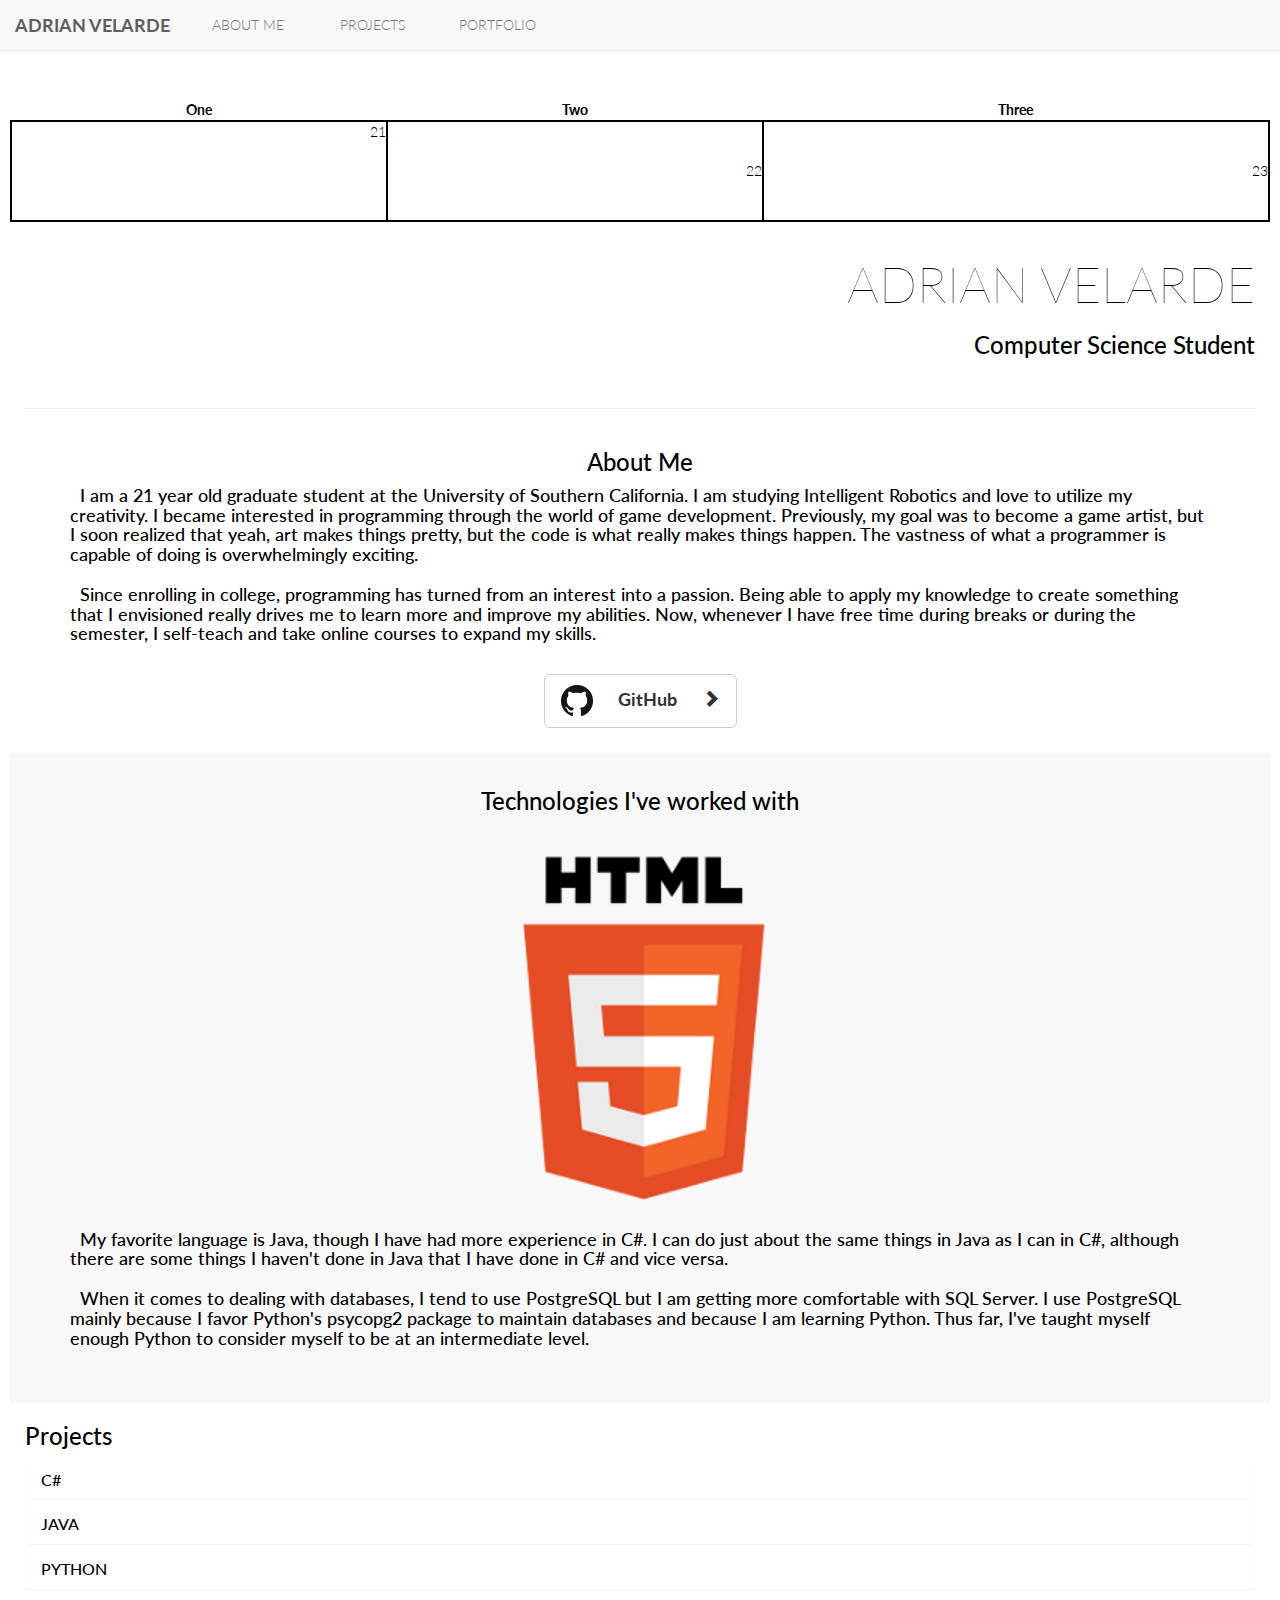
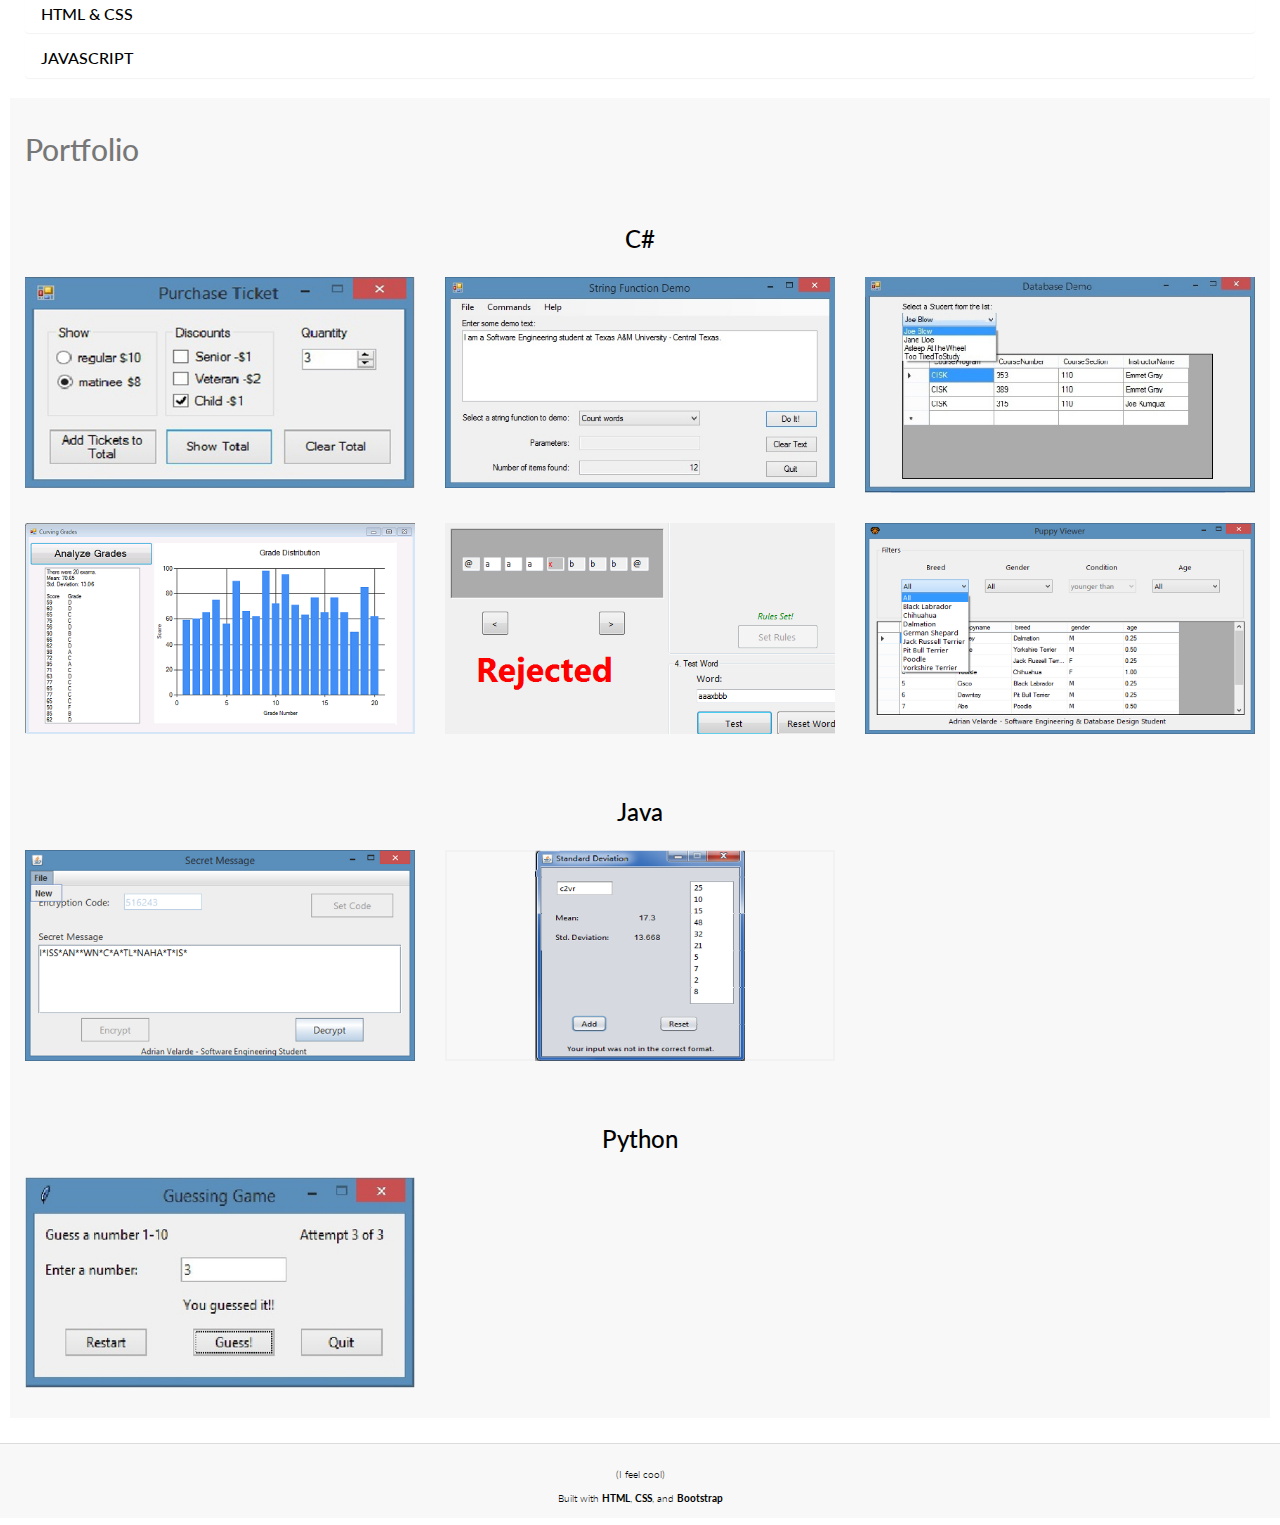
<file: index_safe.html>
<!DOCTYPE html>
<html lang="en">
<head>

<meta charset="utf-8">
<meta name="viewport" content="width=device-width initial-scale=1 maximum-scale=2">

<link rel="stylesheet" href="css/globalStyle.css">
<link rel="stylesheet" href="css/stylesResume.css">
<link rel="stylesheet" href="css/bootstrap.min.css">
<script type="text/javascript" src="js/jquery-1.11.2.min.js"></script>
<script type="text/javascript" src="js/bootstrap.min.js"></script>
<link href='http://fonts.googleapis.com/css?family=Lato:100,300' rel='stylesheet' type='text/css'>

<title>Adrian Velarde</title>

</head>

<body class ="text-lato pad-h">
	<div>
		<div class="row">
		<table style="width:100%;">
			<tr>
				<th>One</th>
				<th>Two</th>
				<th>Three</th>
			</tr>
			<tr>
				<td rowspan="2" class="text-right" style="border:2px double black; height: 100px; vertical-align:top;">21</td>
				<td class="text-right" style="vetical-align:top; border:2px double black; height: 100px;">22</td>
				<td class="text-right" style="vetical-align:text-top; border:2px double black; height: 100px;">23</td>
			</tr>
		</table>
	</div>
		<div class="jumbotron pad-v">
		  <h1 class="title-super text-uppercase text-thin  text-right">Adrian Velarde</h1>
		  <h3 class="text-right">Computer Science Student</h3><br><hr>
		  <div class="container">
			  <h3 id="about-me" class="text-center">About Me</h3>
			  <h4 class="text-left">&nbsp;&nbsp;I am a 21 year old graduate student at the University of Southern California. I am studying Intelligent Robotics and love to utilize my creativity. I became interested in programming through the world of game development. Previously, my goal was to become a game artist, but I soon realized that yeah, art makes things pretty, but the code is what really makes things happen. The vastness of what a programmer is capable of doing is overwhelmingly exciting.<br><br>&nbsp;&nbsp;Since enrolling in college, programming has turned from an interest into a passion. Being able to apply my knowledge to create something that I envisioned really drives me to learn more and improve my abilities. Now, whenever I have free time during breaks or during the semester, I self-teach and take online courses to expand my skills.<br></h4><br>
			  <p class="text-center"><a class="btn btn-default btn-lg pad-h" href="https://github.com/adrianvelarde" target="_blank" role="button"><img src="media/GitHub/GitHub-Mark-32px.png"><strong class="pad-h">GitHub</strong><span class="glyphicon glyphicon-chevron-right" aria-hidden="true"></span></a></p>
		  </div>
			
		</div>

		<nav class="navbar navbar-default navbar-fixed-top back-color-f8">
			<div class="navbar-header">
				<button  type="button" class="navbar-toggle collapsed" data-toggle="collapse" data-target="#navbar-menu">
					<span class="sr-only">Toggle Navigation</span>
					<span class="icon-bar"></span>
			        <span class="icon-bar"></span>
			        <span class="icon-bar"></span>
				</button>
				<a class="navbar-brand" href="#"><strong>ADRIAN VELARDE</strong></a>
			</div>

			<div class="collapse navbar-collapse" id="navbar-menu">
				<ul class="nav navbar-nav">
					<li><a href="#about-me" class="nav-item">ABOUT ME<span class="sr-only">(current)</span></a></li>
					<li><a href="#resume" class="nav-item">PROJECTS</a></li>
					<li><a href="#portfolio" class="nav-item">PORTFOLIO</a></li>
				</ul>
			</div>
		</nav>
	</div>

	<div class="row text-center pad-h pad-v back-color-f8">
		<div class="col-xs-12">
			<h3 id="technologies">Technologies I've worked with</h3>
		</div>
	
		<div id="carousel-technologies" class="carousel slide col-xs-12 pad-v" style="width: 100%" data-ride="carousel" data-interval="2000">
			<ol class="carousel-indicators" style="visibility: hidden">
				<li data-target="#carousel-technologies" data-slide-to="0" class="active"></li>
				<li data-target="#carousel-technologies" data-slide-to="1"></li>
				<li data-target="#carousel-technologies" data-slide-to="2"></li>
				<li data-target="#carousel-technologies" data-slide-to="3"></li>
				<li data-target="#carousel-technologies" data-slide-to="4"></li>
				<li data-target="#carousel-technologies" data-slide-to="5"></li>
			</ol>

			<div class="carousel-inner" role="listbox">
				<div class="item active">
					<img class="center-block" src="media/300logohtml5.png" alt="HTML 5">
				</div>
				<div class="item">
					<img class="center-block" src="media/300logocss3.png" alt="CSS 3">
				</div>
				<div class="item">
					<img class="center-block" src="media/300logopy.png" alt="Python">
				</div>
				<div class="item">
					<img class="center-block" src="media/300logojava.png" alt="Java">
				</div>
				<div class="item">
					<img class="center-block" src="media/300logoVS.png" alt="Visual Studio">
				</div>
				<div class="item">
					<img class="center-block" src="media/300logopostgre.png" alt="PostgreSQL">
				</div>
			</div>
		</div>
		<div class="container pad-v">
			<h4 class="text-left pad-v">&nbsp;&nbsp;My favorite language is Java, though I have had more experience in C#. I can do just about the same things in Java as I can in C#, although there are some things I haven't done in Java that I have done in C# and vice versa.<br><br>&nbsp;&nbsp;When it comes to dealing with databases, I tend to use PostgreSQL but I am getting more comfortable with SQL Server. I use PostgreSQL mainly because I favor Python's psycopg2 package to maintain databases and because I am learning Python. Thus far, I've taught myself enough Python to consider myself to be at an intermediate level.</h4>
		</div>
	</div>

	<!-- RESUME -->
	<div class="row" id="resume">
		<div class="col-md-12">
			<h3 id="assignments">Projects</h3>

			<div class="panel-group" id="accordion" role="tablist" aria-multiselectable="true" data-parent="#selector">

				<div class="panel"><!--add class "panel-default"-->
					<div class="panel-heading" role="tab" id="csharp">
						<h4 class="panel-title">
							<a data-toggle="collapse" data-parent="#accordion" href="#collapseCsharp" aria-expanded="true" aria-controls="collapseCsharp">
								C#
							</a>
						</h4>
					</div>
					<div id="collapseCsharp" class="panel-collapse collapse" role="tabpanel" aria-labelledby="csharp">

					</div>
				</div>

				<div class="panel">
					<div class="panel-heading" role="tab" id="java">
						<h4 class="panel-title">
							<a data-toggle="collapse" data-parent="#accordion" href="#collapseJava" aria-expanded="true" aria-controls="collapseJava">
								JAVA
							</a>
						</h4>
					</div>
					<div id="collapseJava" class="panel-collapse collapse" role="tabpanel" aria-labelledby="java">
						
					</div>
				</div>

				<div class="panel">
					<div class="panel-heading" role="tab" id="python">
						<h4 class="panel-title">
							<a data-toggle="collapse" data-parent="#accordion" href="#collapsePython" aria-expanded="true" aria-controls="collapsePython">
								PYTHON
							</a>
						</h4>
					</div>
					<div id="collapsePython" class="panel-collapse collapse" role="tabpanel" aria-labelledby="python">
						
					</div>
				</div>

				<div class="panel">
					<div class="panel-heading" role="tab" id="htmlcss">
						<h4 class="panel-title">
							<a data-toggle="collapse" data-parent="#accordion" href="#collapseHTMLandCSS" aria-expanded="true" aria-controls="collapseHTMLandCSS">
								HTML & CSS
							</a>
						</h4>
					</div>
					<div id="collapseHTMLandCSS" class="panel-collapse collapse" role="tabpanel" aria-labelledby="htmlcss">
						
					</div>
				</div>

				<div class="panel">
					<div class="panel-heading" role="tab" id="javascript">
						<h4 class="panel-title">
							<a data-toggle="collapse" data-parent="#accordion" href="#collapseJavaScript" aria-expanded="true" aria-controls="collapseJavaScript">
								JAVASCRIPT
							</a>
						</h4>
					</div>
					<div id="collapseJavaScript" class="panel-collapse collapse" role="tabpanel" aria-labelledby="javascript">
						
					</div>
				</div>

			</div>

		</div>
	</div>

	<div class="row pad-v back-color-f8">
		<div class="col-md-12">
			<h2 id="portfolio" class="text-muted">Portfolio</h2>
		</div>
	</div>

	<div class="row text-center pad-v back-color-f8">
		<div> <h3>C#</h3>
			<img src="media/555x300TicketHandler.jpg" class="img-responsive center-block col-md-4 col-sm-6 col-xs-12 pad-v" data-toggle="modal" data-target="#csTicketHandler" alt="Ticket Handler">
			<img src="media/555x300StrFunctions.jpg" class="img-responsive center-block col-md-4 col-sm-6 col-xs-12 pad-v" data-toggle="modal" data-target="#csStrFunctions" alt="String Functions">
			<img src="media/555x300DatabaseDemo.jpg" class="img-responsive center-block col-md-4 col-sm-6 col-xs-12 pad-v" data-toggle="modal" data-target="#csDBDemo" alt="Database Demo">
			<img src="media/555x300CurvingGrades.png" class="img-responsive center-block col-md-4 col-sm-6 col-xs-12 pad-v" data-toggle="modal" data-target="#csCurve" alt="Curving Grades">
			<img src="media/555x300TuringMachine.png" class="img-responsive center-block col-md-4 col-sm-6 col-xs-12 pad-v" data-toggle="modal" data-target="#csTuring" alt="Turing Machine">
			<img src="media/555x300PuppyViewer.png" class="img-responsive center-block col-md-4 col-sm-6 col-xs-12 pad-v" data-toggle="modal" data-target="#csPuppyViewer" alt="Puppy Viewer">
		</div>
	</div>
	<div class="row text-center pad-v back-color-f8">
		<div> <h3>Java</h3>
			<img src="media/555x300SecretMessage.png" class ="img-responsive center-block col-md-4 col-sm-6 col-xs-12 pad-v" data-toggle="modal" data-target="#jSecretMsg" alt="Secret Message">
			<img src="media/555x300StdDeviation.png" class ="img-responsive center-block col-md-4 col-sm-6 col-xs-12 pad-v" data-toggle="modal" data-target="#jStandardDeviation" alt="Standard Deviation">
		</div>
	</div>
	<div class="row text-center pad-v back-color-f8">
		<div> <h3>Python</h3>
			<img src="media/555x300pyGuessingGame.jpg" class ="img-responsive center-block col-md-4 col-sm-6 col-xs-12 pad-v" data-toggle="modal" data-target="#pyGuessing" alt="Guessing Game">
		</div>
	</div>



	<!-- Project 1 Modal -->
	<div class="modal fade" id="csTicketHandler" tabindex="-1" role="dialog" aria-labelledby="myModalLabel" aria-hidden="true">
		<div class="modal-dialog">
			<div class="modal-content">
				<div class="modal-header">
					<h4 class="modal-title" id="myModalLabel">C# - Ticket Handler</h4>
				</div>
				<div class="modal-body">
					<img src="media/555x300TicketHandler.jpg" class ="img-responsive">
					<p class="text-center">This is a basic ticket price calculator and the purpose of the assignment was to demonstrate knowledge of Windows Forms and Controls. The user selects the amount of tickets to purchase as well as any discounts they may qualify for.</p>
				</div>
				<div class="modal-footer">
					<button type="button" class="btn btn-default" data-dismiss="modal">Close</button>
				</div>
			</div>
		</div>
	</div>

	<!-- Project 2 Modal -->
	<div class="modal fade" id="csStrFunctions" tabindex="-1" role="dialog" aria-labelledby="myModalLabel" aria-hidden="true">
		<div class="modal-dialog">
			<div class="modal-content">
				<div class="modal-header">
					<h4 class="modal-title" id="myModalLabel">C# - String Functions</h4>
				</div>
				<div class="modal-body">
					<img src="media/555x300StrFunctions.jpg" class ="img-responsive">
					<p class="text-center">The purpose of the assignment was to demonstrate knowledge of String Functions and how to implement them. The program allowed the user to type demo text into the textbox and choose what they want to find. The program returned the number of items based on the user's selection.</p>
				</div>
				<div class="modal-footer">
					<button type="button" class="btn btn-default" data-dismiss="modal">Close</button>
				</div>
			</div>
		</div>
	</div>

	<!-- Project 3 Modal -->
	<div class="modal fade" id="csDBDemo" tabindex="-1" role="dialog" aria-labelledby="myModalLabel" aria-hidden="true">
		<div class="modal-dialog">
			<div class="modal-content">
				<div class="modal-header">
					<h4 class="modal-title" id="myModalLabel">C# - Database Demo</h4>
				</div>
				<div class="modal-body">
					<img src="media/555x300DatabaseDemo.jpg" class ="img-responsive">
					<p class="text-center">The purpose of the assignment was to demonstrate knowledge of setting up Databases in Visual Studio and properly linking them to controls. The program allowed the user to select a student from the drop down list and the classes that student is currently enrolled in shows up in the window.</p>
				</div>
				<div class="modal-footer">
					<button type="button" class="btn btn-default" data-dismiss="modal">Close</button>
				</div>
			</div>
		</div>
	</div>

	<!-- Project 4 Modal -->
	<div class="modal fade" id="csCurve" tabindex="-1" role="dialog" aria-labelledby="myModalLabel" aria-hidden="true">
		<div class="modal-dialog">
			<div class="modal-content">
				<div class="modal-header">
					<h4 class="modal-title" id="myModalLabel">C# - Curving Grades</h4>
				</div>
				<div class="modal-body">
					<img src="media/1000x450CurvingGrades.png" class ="img-responsive">
					<p class="text-center">This project allowed me to demonstrate my knowledge of standard deviation, selecting files, reading files, and link data from a file to a graph. The graph originally starts out blank and then updates when the user selects a file populated with grades. Once standard deviation is calculated, the letter grades are adjusted accordingly.</p>
				</div>
				<div class="modal-footer">
					<button type="button" class="btn btn-default" data-dismiss="modal">Close</button>
				</div>
			</div>
		</div>
	</div>

	<!-- Project 5 Modal -->
	<div class="modal fade" id="csTuring" tabindex="-1" role="dialog" aria-labelledby="myModalLabel" aria-hidden="true">
		<div class="modal-dialog">
			<div class="modal-content">
				<div class="modal-header">
					<h4 class="modal-title" id="myModalLabel">C# - Turing Machine</h4>
				</div>
				<div class="modal-body">
					<img src="media/650x800TuringMachine.png" class ="img-responsive">
					<p class="text-center">This assignment demonstrated knowledge of the way a Turing Machine operates and the concept behind the virtual tape. All the textboxes that are on the form are appended dynamically when the user selects an amount of input, rules, accepting states, and when they generate the grid. The tape that is created displays the word that is typed and is accepted or rejected depending on the language's transition rules. The language in the example only includes words that have an odd number of <i>a</i>'s and odd number of <i>b</i>'s. The '<i>x</i>' in the input word makes it rejected by the language and the virtual tape highlights the letter that made the word rejected. The user can also move the tape side to side to view each letter and the current letter is highlighted gray.</p>
				</div>
				<div class="modal-footer">
					<button type="button" class="btn btn-default" data-dismiss="modal">Close</button>
				</div>
			</div>
		</div>
	</div>

	<!-- Project 6 Modal -->
	<div class="modal fade" id="csPuppyViewer" tabindex="-1" role="dialog" aria-labelledby="myModalLabel" aria-hidden="true">
		<div class="modal-dialog">
			<div class="modal-content">
				<div class="modal-header">
					<h4 class="modal-title" id="myModalLabel">C# - Puppy Viewer</h4>
				</div>
				<div class="modal-body">
					<img src="media/555x300PuppyViewer.png" class ="img-responsive">
					<p class="text-center">I began this project by creating an ER-Diagram to plan the database schema. I used Python and the DB-API in the psycopg2 package to create and populate a PostgreSQL database. In order to link the database to Visual Studio I had to download and use the Npgsql NuGet, which allows for communication between C# and PostgreSQL databases. The items that show in the data table are determined by the fields selected by the user. Upon selection, the database is queried with the user's parameters and displays the appropriate data.</p>
				</div>
				<div class="modal-footer">
					<button type="button" class="btn btn-default" data-dismiss="modal">Close</button>
				</div>
			</div>
		</div>
	</div>

	<!-- Project 7 Modal -->
	<div class="modal fade" id="jSecretMsg" tabindex="-1" role="dialog" aria-labelledby="myModalLabel" aria-hidden="true">
		<div class="modal-dialog">
			<div class="modal-content">
				<div class="modal-header">
					<h4 class="modal-title" id="myModalLabel">Java - Secret Message</h4>
				</div>
				<div class="modal-body">
					<img src="media/555x300SecretMessage.png" class ="img-responsive">
					<p class="text-center">This assignment was given solely for the purpose of 2D-array manipulation. The encryption key is the number given to each column in the 2D-array. The message, here it was "I want an A in this class", is then encrypted by reordering the 2D array so that the key is in numerical order. Decryption occurs through the reversal of the keys and columns into their original positions.</p>
				</div>
				<div class="modal-footer">
					<button type="button" class="btn btn-default" data-dismiss="modal">Close</button>
				</div>
			</div>
		</div>
	</div>

	<!-- Project 8 Modal -->
	<div class="modal fade" id="jStandardDeviation" tabindex="-1" role="dialog" aria-labelledby="myModalLabel" aria-hidden="true">
		<div class="modal-dialog">
			<div class="modal-content">
				<div class="modal-header">
					<h4 class="modal-title" id="myModalLabel">Java - Standard Deviation</h4>
				</div>
				<div class="modal-body">
					<img src="media/555x300StdDeviation.png" class ="img-responsive">
					<p class="text-center">This assignment proved knowledge of inheritance, in which I had to inherit from the generic Exception class and create my own custom exceptions. If an error ocurred, such as if a user entered "cat" in the textbox for some reason, then my custom exception class would handle it.</p>
				</div>
				<div class="modal-footer">
					<button type="button" class="btn btn-default" data-dismiss="modal">Close</button>
				</div>
			</div>
		</div>
	</div>

	<!-- Project 9 Modal -->
	<div class="modal fade" id="pyGuessing" tabindex="-1" role="dialog" aria-labelledby="myModalLabel" aria-hidden="true">
		<div class="modal-dialog">
			<div class="modal-content">
				<div class="modal-header">
					<h4 class="modal-title" id="myModalLabel">Python - Guessing Game</h4>
				</div>
				<div class="modal-body">
					<img src="media/555x300pyGuessingGame.jpg" class ="img-responsive">
					<p class="text-center">The Python programs preceding this one were all console programs, so I decided to try making a GUI program with Python's tkinter package. It took a rough 1AM-4AM bout of tutorial viewing and documentation scanning to understand the concepts I needed to ultimately complete the project. The player gets three tries to guess a number between 1-10 as well as the option to restart or quit the game.</p>
				</div>
				<div class="modal-footer">
					<button type="button" class="btn btn-default" data-dismiss="modal">Close</button>
				</div>
			</div>
		</div>
	</div>

	<footer class="footer">
			<div class="container text-center">
				<p>(I feel cool)</p>
				<p>Built with <strong>HTML</strong>, <strong>CSS</strong>, and <strong>Bootstrap</strong></p>
			</div>
	</footer>

	<script src="js/resumeBuilder.js"></script>
</body>
</html>
</file>
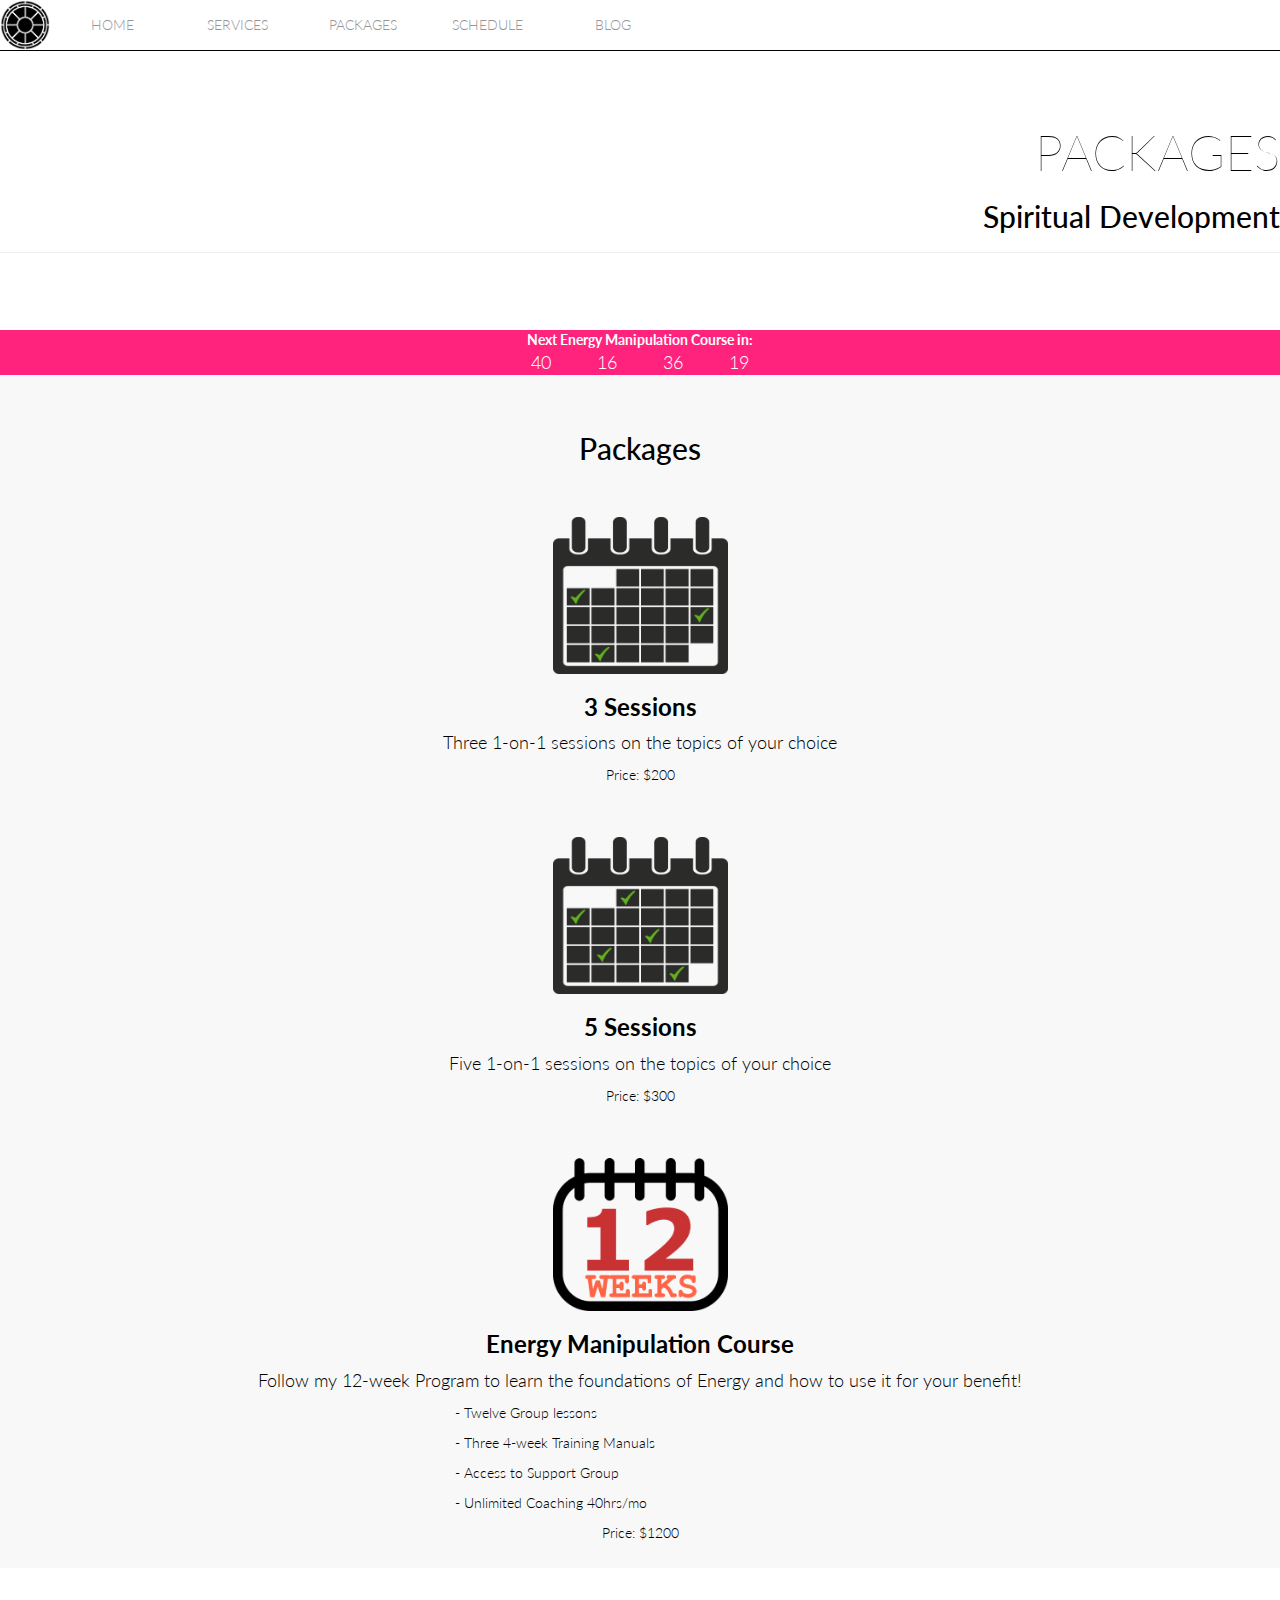
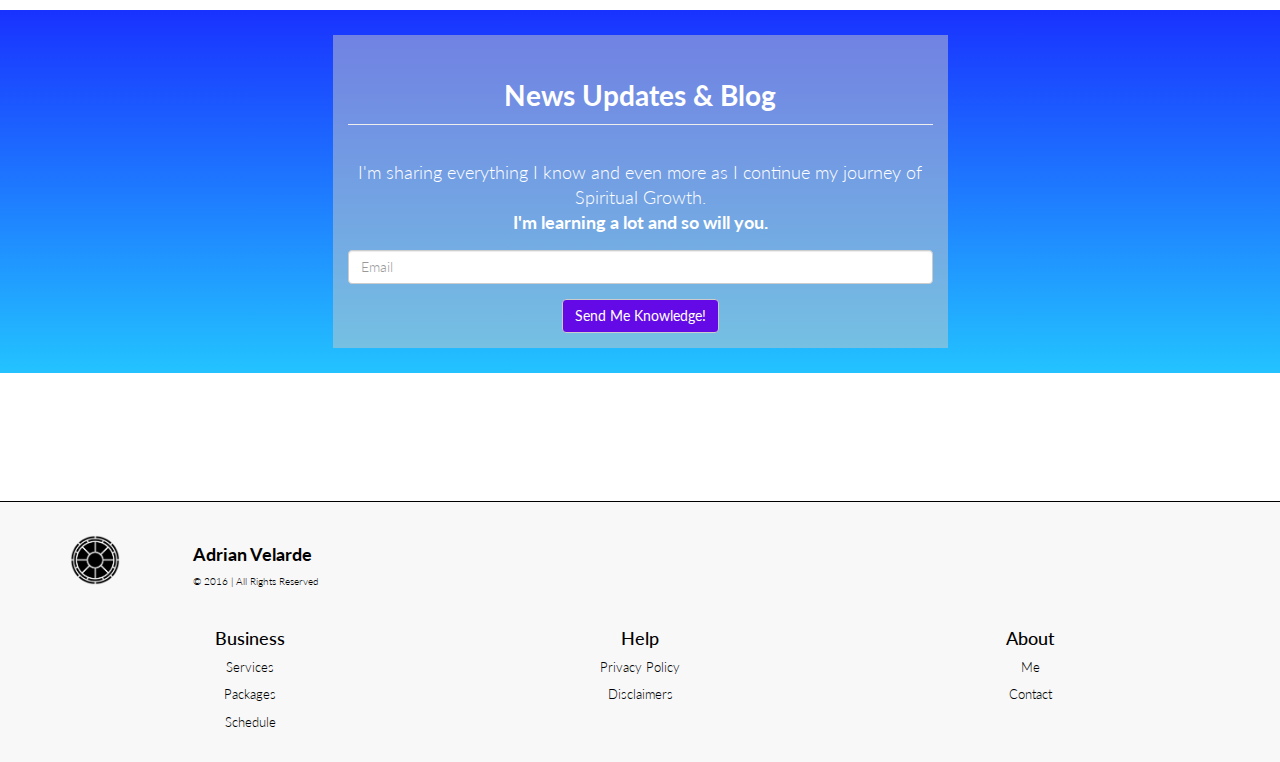
<file: SDC/packages.html>
<!DOCTYPE html>
<html lang="en">
<head>

<meta charset="utf-8">
<meta name="viewport" content="width=device-width initial-scale=1 maximum-scale=2">

<link rel="stylesheet" href="css/globalStyle.css">
<link rel="stylesheet" href="css/bootstrap.css">

<link rel="stylesheet" href="css/timer.css">

<script type="text/javascript" src="js/jquery-3.1.0.min.js"></script>
<script type="text/javascript" src="js/bootstrap.min.js"></script>
<link href='http://fonts.googleapis.com/css?family=Lato:100,300' rel='stylesheet' type='text/css'>

<title>Spiritual Development - Packages</title>

</head>

<body class ="text-lato container-fluid">
	<div id="home" class="">
		<div class="pad-v">
			<div class="page-header row">
				<h1 class="title-super text-uppercase text-thin text-right">Packages</h1>
				  <h2 class="text-right">Spiritual Development</h2>
			</div>
		</div>

	</div>

		<nav class="navbar navbar-default navbar-fixed-top back-color-f8">
			<div class="navbar-header">
				<button  type="button" class="navbar-toggle collapsed" data-toggle="collapse" data-target="#navbar-menu">
					<span class="sr-only">Toggle Navigation</span>
					<span class="icon-bar"></span>
			        <span class="icon-bar"></span>
			        <span class="icon-bar"></span>
				</button>
				<a class="navbar-left pull-left" href="index.html"><img class="img-responsive img-logo" src="img/sun-black.png"></a>
			</div>

			<div class="collapse navbar-collapse" id="navbar-menu">
				<ul class="nav navbar-nav">
					<li><a href="index.html" class="nav-item">HOME<span class="sr-only">(current)</span></a></li>
					<li><a href="index.html#services" class="nav-item">SERVICES</a></li>
					<li><a href="packages.html" class="nav-item">PACKAGES</a></li>
					<li><a href="#" class="nav-item">SCHEDULE</a></li>
					<li><a href="#" class="nav-item">BLOG</a></li>
				</ul>
			</div>
		</nav>
	</div>
	<a href="#energy-course">
	<div class="row mar-v" style="background: rgb(255, 35, 125)">

		<div class="">
			<div class="text-center font-white"><strong class="font-sm">Next Energy Manipulation Course in:</strong>
			</div>
			<div class="col-xs-0 col-sm-4"></div>
			<div id="countdown-clock" class="col-xs-12 col-sm-4">

				<div class="col-xs-2"></div>
				<div id="days" class="col-xs-2 text-lato text-center p-20 font-white">
					00
				</div>
				<div id="hours" class="col-xs-2 text-lato text-center p-20 font-white">
					00
				</div>
				<div id="minutes" class="col-xs-2 text-lato text-center p-20 font-white">
					00
				</div>
				<div id="seconds" class="col-xs-2 text-lato text-center p-20 font-white">
					00
				</div>
			<div class="col-xs-2"></div>
			</div>
			<div class="col-xs-0 col-sm-4 "></div>
		</div>
		
	</div>
	</a>

	<div id="packages" class="row text-center pad-h pad-v back-color-f8">
		<div class="mar-v">
			<h2>Packages</h2>
		</div>

		<div class="col-sm-12 mar-v">
            <div class="row">
                <div class="col-sm-5"></div>
                <img class="col-sm-2 img-responsive img-center img-sub" src="img/calendar-3-sessions.png" alt="Three Sessions" />
                <div class="col-sm-5"></div>
            </div>
            <div class="">
                <h3 class="text-center"><strong>3 Sessions</strong></h3>
                <p class="text-center p-20">
                	Three 1-on-1 sessions on the topics of your choice
                </p>
                <p class="text-center">
		        	Price: $200
                </p>
            </div>
        </div>

        <div class="col-sm-12 mar-v">
            <div class="row">
                <div class="col-sm-5"></div>
                <img class="col-sm-2 img-responsive img-center img-sub" src="img/calendar-5-sessions.png" alt="Five Sessions" />
                <div class="col-sm-5"></div>
            </div>
            <div class="">
                <h3 class="text-center"><strong>5 Sessions</strong></h3>
                <p class="text-center p-20">
                	Five 1-on-1 sessions on the topics of your choice
                </p>
                <p class="text-center">
		        	Price: $300
                </p>
            </div>
        </div>

        <div id="energy-course" class="col-sm-12 mar-v">
            <div class="row">
                <div class="col-sm-5"></div>
                <img class="col-sm-2 img-responsive img-center img-sub" src="img/calendar-12-weeks.png" alt="Twelve Weeks"/>
                <div class="col-sm-5"></div>
            </div>
            <div class="">
                <h3 class="text-center"><strong>Energy Manipulation Course</strong></h3>
                <p class="text-center p-20">
                	Follow my 12-week Program to learn the foundations of Energy and how to use it for your benefit!
                </p>
                <div class="col-sm-4"></div>
                <div class="col-sm-4">
	                <p class="text-left">
			        	- Twelve Group lessons
	                </p>
	                <p class="text-left">
			        	- Three 4-week Training Manuals
	                </p>
	                <p class="text-left">
			        	- Access to Support Group
	                </p>
	                <p class="text-left">
			        	- Unlimited Coaching 40hrs/mo
	                </p>
	                <p class="text-center">
			        	Price: $1200
	                </p>
                </div>
                <div class="col-sm-4"></div>
            </div>
        </div>
	</div>

	<div class="row gradient-blue pad-25 mar-v">

		<div class="col-xs-0 col-sm-3"></div>
		<div class="col-xs-12 col-sm-6 background-grey-overlay">
			<div class="text-center font-white font-md page-header"><strong>News Updates & Blog</strong></div>
			<div class="pad-v">
				<div class="text-center font-white p-20">I'm sharing everything I know and even more as I continue my journey of Spiritual Growth.</div>
				<div class="text-center font-white p-20"><strong>I'm learning a lot and so will you.</strong></div>
				<input class="center-block form-control mar-15" type="email" name="email" placeholder="Email"/>
				<button class="btn btn-default center-block p-20 mar-15 font-white" style="background-color:rgb(100, 10, 230);">Send Me Knowledge!</button>
			</div>
		</div>
		<div class="col-xs-0 col-sm-3"></div>
		
	</div>



	<footer class="footer">
			<div class="container text-center">
				<div class="row">
					<div class="col-sm-1">
						<a class=" pull-left" href="index.html"><img class="img-responsive img-logo" src="img/sun-black.png"></a>
					</div>
					<div class="col-sm-11">
						<div class=" text-left pad-h"><h4><strong>Adrian Velarde</strong></h4><p>&copy;&nbsp;2016 | All Rights Reserved</p></div>
					</div>
				</div>

				<div class="row p-20">
					<div class="col-xs-6 col-sm-4">
						<h4>Business</h4>
						<p>
							<a href="index.html#services" class="font-black">Services</a>
						</p>
						<p>
							<a href="packages.html" class="font-black">Packages</a>
						</p>
						<p>
							<a href="#" class="font-black">Schedule</a>
						</p>
					</div>
					<div class="col-xs-6 col-sm-4">
						<h4>Help</h4>
						<p>
							<a href="#" class="font-black">Privacy Policy</a>
						</p>
						<p>
							<a href="#" class="font-black">Disclaimers</a>
						</p>
					</div>

					<div class="col-xs-6 col-sm-4">
						<h4>About</h4>
						<p>
							<a href="#" class="font-black">Me</a>
						</p>
						<p>
							<a href="#" class="font-black">Contact</a>
						</p>
					</div>
				</div>
				
			</div>
	</footer>

	<script type="text/javascript" src="js/countdown.js"></script>
	<script>
		countdown('06/04/2017 12:00:00 AM', ['days', 'hours', 'minutes', 'seconds']);
	</script>
</body>
</html>
</file>
<file: css/globalStyle.css>
html
{
	position: relative;
	min-height: 100%;
}

body
{
	padding-top: 50px;
	padding-bottom: 100px;
	min-height:100%;
	color: #676858;
}


.text-justify
{
	text-align: center;
}

.text-center
{
	text-align: center;
}

.text-lato{
	font-family: 'Lato', sans-serif;
	color: black;
	font-weight: 300;
}

.text-muted{
	color:#BCBBBB;
}
.text-thin{
	font-weight:100;
}

.title-super{
	font-size: 50px;
}

.title-sub{
	font-size: 30px;
}
.title-logo{
	margin-top: 20px;
}

.nav-item
{
	display: block;
	width: 100%;
}

.pad-h{
	padding-left: 25px;
	padding-right: 25px; 
}

.pad-v{
	padding-top: 15px;
	padding-bottom: 15px;
}

.pad-0{
	padding: 0px 0px 0px 0px; 
}

.mar-0{
	margin: 0px 0px 0px 0px;
}

.pic-center{
	margin-right: auto;
	margin-left: auto;
}

.back-color-f8{
	background-color: #f8f8f8;
}

.bullets{
	list-style-type: disc;
}

.bullets:hover{
	background-color: white;
}

li:hover
{
	background-color: gainsboro;
}

ul
{
	list-style-type: none;
	margin: 0;
	padding: 0;
}

.img-clickable:hover{
	border-color: rgb(200,200,200,.5);
	background-color: rgb(200,200,200,.5);
}

.footer
{
	position: absolute;
	bottom: 0;
	left:0;
	margin-right: auto;
	width: 100%;
	margin-top: 10%;
	padding-top: 1%;
	border-top: 1px solid gainsboro;
	border-spacing: 5px;
	font-size: 10px;
	background-color: #f8f8f8;
	height: 75px;
}

.video-responsive {
	position: relative;
	padding-bottom: 56.25%; /* 16:9 */
	padding-top: 25px;
	height: 0;
}
.video-responsive iframe {
	position: absolute;
	top: 0;
	left: 0;
	width: 100%;
	height: 100%;
}

@media screen and (min-width: 768px){
	li 
	{
		float:inline;
	}

	body
	{
		padding-top: 100px;
	}
	.nav-item
	{
		text-align: center;
		width: 125px;
	}
}
</file>
<file: css/stylesResume.css>
.pbtitle
{
  font-size: 16px;
  color: black;
}

.pbdate
{
  font-style: oblique;
  text-align: left;
  color: #BCBBBB;
}

.pbtext
{
  font-style: italic;
}

.date-text
{
  font-style: italic;
  line-height: 16px;
  float:left;
}

.location-text
{
  font-style: italic;
  line-height: 16px;
  float: right;
}

.major-text
{
  line-height: 16px;
  float: none;
}
</file>
<file: SDC/css/globalStyle.css>
html
{
	position: relative;
	min-height: 100%;
}

body
{
	padding-top: 50px;
	min-height:100%;
	color: black;
	font-size: 10px;
}

.gradient-blue{
   	background: rgb(25, 50, 255); /* For browsers that do not support gradients */
    background: -webkit-linear-gradient(rgb(25, 50, 255), rgb(35, 195, 255)); /* For Safari 5.1 to 6.0 */
    background: -o-linear-gradient(rgb(25, 50, 255), rgb(35, 195, 255)); /* For Opera 11.1 to 12.0 */
    background: -moz-linear-gradient(rgb(25, 50, 255), rgb(35, 195, 255)); /* For Firefox 3.6 to 15 */
    background: linear-gradient(rgb(25, 50, 255), rgb(35, 195, 255)); /* Standard syntax */
}

.text-lato{
	font-family: 'Lato', sans-serif;
	color: black;
	font-weight: 300;
}

.text-muted{
	color:#BCBBBB;
}
.text-thin{
	font-weight:100;
}

.title-super{
	font-size: 50px;
}

.title-sub{
	font-size: 30px;
}
.title-logo{
	margin-top: 20px;
}

.font-125pct
{
	font-family: 'Lato', sans-serif;
	color: black;
	font-size: 125%;
}

.font-150pct
{
	font-family: 'Lato', sans-serif;
	color: black;
	font-size: 150%;
}



.font-250pct
{
	font-family: 'Lato', sans-serif;
	color: black;
	font-size: 250%;
}

.img-center
{
	margin-left: auto;
	margin-right: auto;
}

.img-sub
{
	max-width: 100px;
	max-height: 100px;
}

.img-logo
{
	max-width: 50px;
	max-height: 50px;
}

.p-15
{
	font-family: 'Lato', sans-serif;
	color: black;
	font-size: 15px;
}

.p-20
{
	font-family: 'Lato', sans-serif;
	color: black;
	font-size: 125%;
}

.p-30
{
	font-family: 'Lato', sans-serif;
	color: black;
	font-size: 30px;
}

.p-40
{
	font-family: 'Lato', sans-serif;
	color: black;
	font-size: 40px;
}

.nav-item
{
	display: block;
	width: 100%;
}

.pad-10
{
	padding: 10px;
}

.pad-15
{
	padding: 15px;
}

.pad-25
{
	padding: 25px;
}

.pad-h{
	padding-left: 25px;
	padding-right: 25px; 
}

.pad-v{
	padding-top: 15px;
	padding-bottom: 15px;
}

.pad-0{
	padding: 0px 0px 0px 0px; 
}

.mar-0{
	margin: 0px 0px 0px 0px;
}

.mar-5{
	margin: 5px 5px 5px 5px;
}

.mar-sides-15{
	margin: 0px 15px 0px 15px;
}

.mar-15{
	margin: 15px;
}

.mar-25{
	margin: 25px;
}

.mar-v{
	margin: 3em 0em 0em 0em;
}

.back-color-f8{
	background-color: #f8f8f8;
}

.font-white
{
	color: white;
}

.flyer
{
	border-top: 1px solid rgba(0,0,0,0);
	border-right: 1px solid grey;
	border-bottom: 1px solid grey;
	border-left: 1px solid grey;
	padding-bottom: 10px;
}

li:hover
{
	color: rgb(0,0,0);
	font-style: oblique;
	background-color: #e7e7e7;
}

ul
{
	list-style-type: none;
	margin: 0;
	padding: 0;
}

.footer
{
	position: absolute;
	/*bottom: 0;*/
	left:0;
	margin-right: auto;
	width: 100%;
	margin-top: 10%;
	padding-top: 1%;
	border-top: 1px solid black;
	border-spacing: 5px;
	font-size: 10px;
	color: black;
	background: #f8f8f8;
}

.billboard {
	padding: 15%;
    background-size: 100% 100%;
    color: #FFF; 
}

@media screen and (min-width: 768px){
	li 
	{
		float:inline;
	}

	body
	{
	}
	.nav-item
	{
		text-align: center;
		width: 125px;
	}

	.img-sub
	{
		max-height: 200px;
	}
}

@media screen and (min-width: 768px){
	.img-sub
	{
		max-height: 256px;
	}
}

@media screen and (max-width: 768px){
	li 
	{
		float:inline;
	}

	body
	{
	}
	.nav-item
	{
		text-align: center;
		width: 125px;
	}
}

.btn-transparent
{
	background-color: rgba(0,0,0,0);
	border-color: white;
	color: white;
}


.btn-transparent:hover, .btn-transparent:active
{
	background: rgba(255,255,255,0.5);
	border-color: white;
	color: white;
}

.glyph-white
{
	color:white;
}
</file>
<file: SDC/css/timer.css>
.background-grey-overlay{
	background-color: rgba(200,200,200,0.5);
}

.font-black{
	color: black;
}

.font-lg{
	font-size: 3em;
}

.font-md{
	font-size: 200%;
}

.font-white{
	color: white;
}

.mar-1{
	margin: 1px;
}

.text-lato{
	font-family: 'Lato', sans-serif;
	font-weight: 300;
}

@media screen and (min-width: 700px){
	.hide-on-desktop{
		display: none !important;
	}
}


@media screen and (max-width: 700px){
	.hide-on-mobile{
		display: none !important;
	}
}
</file>
